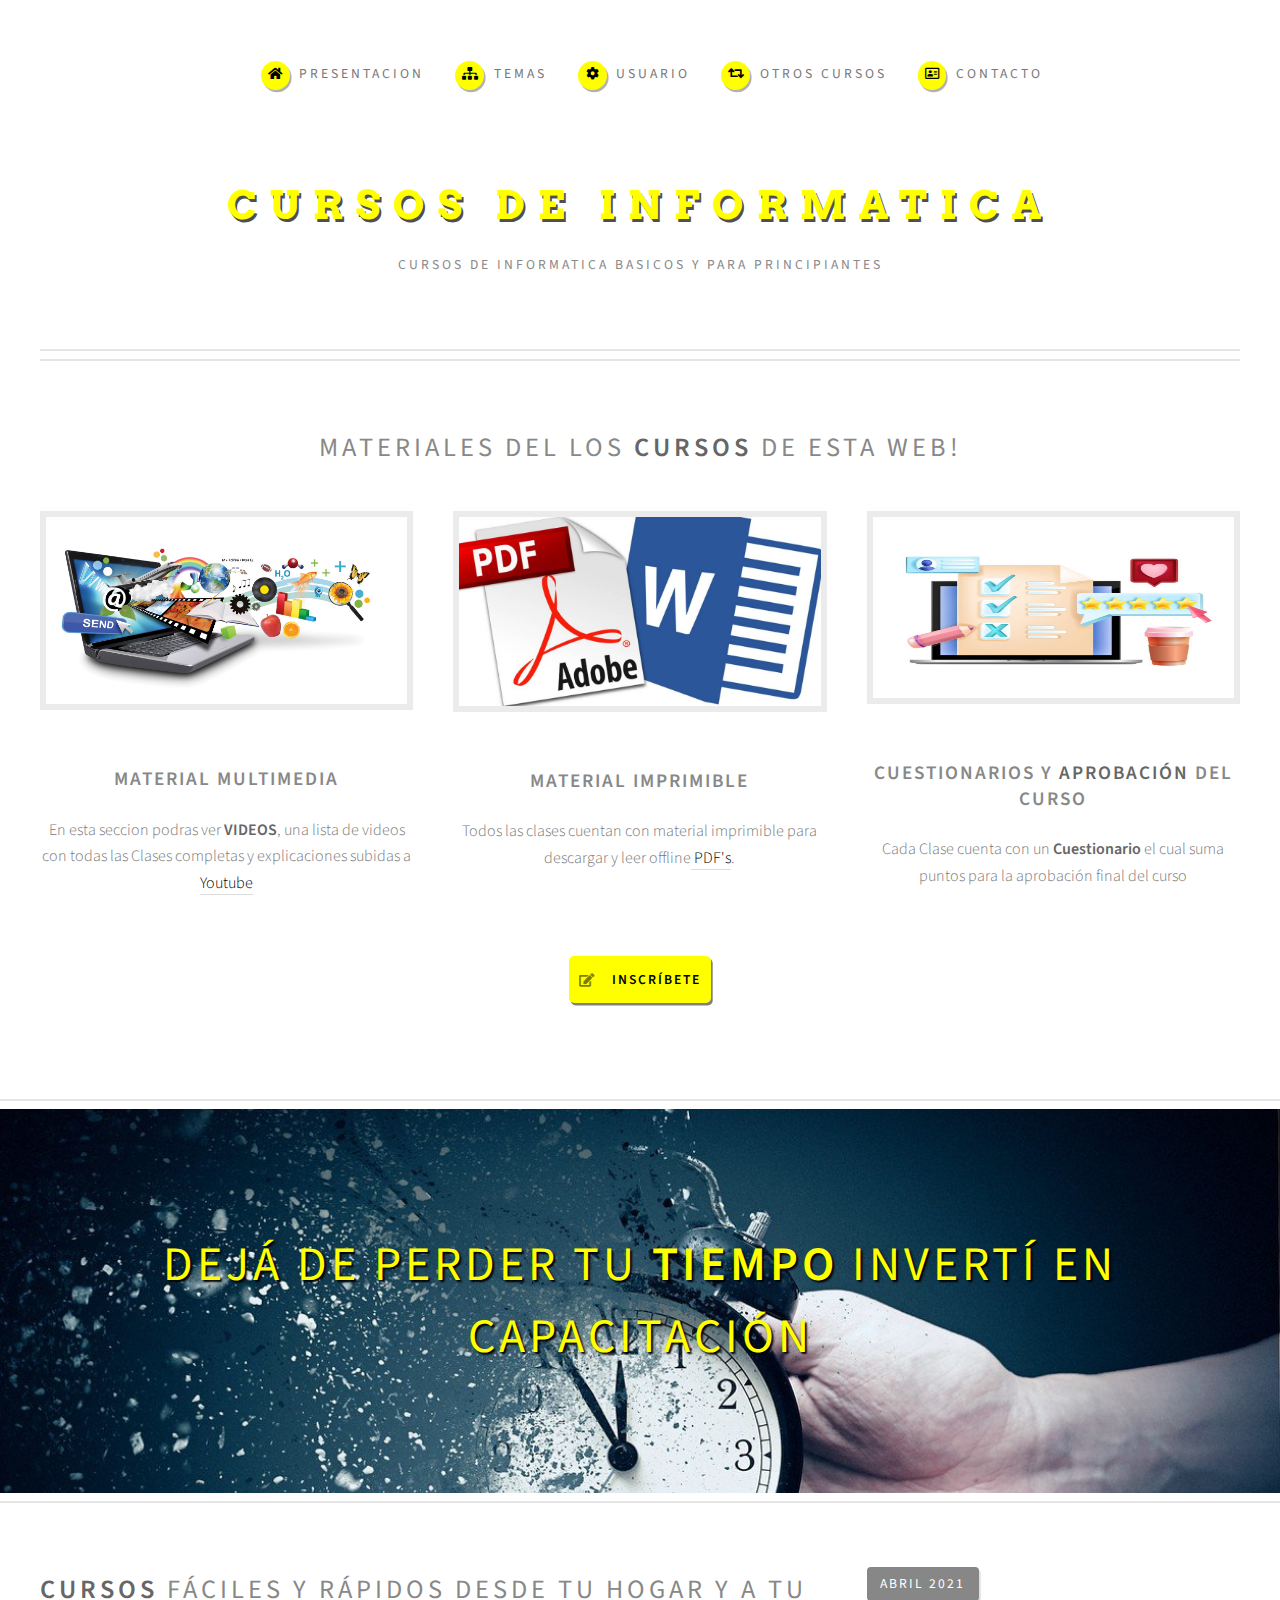
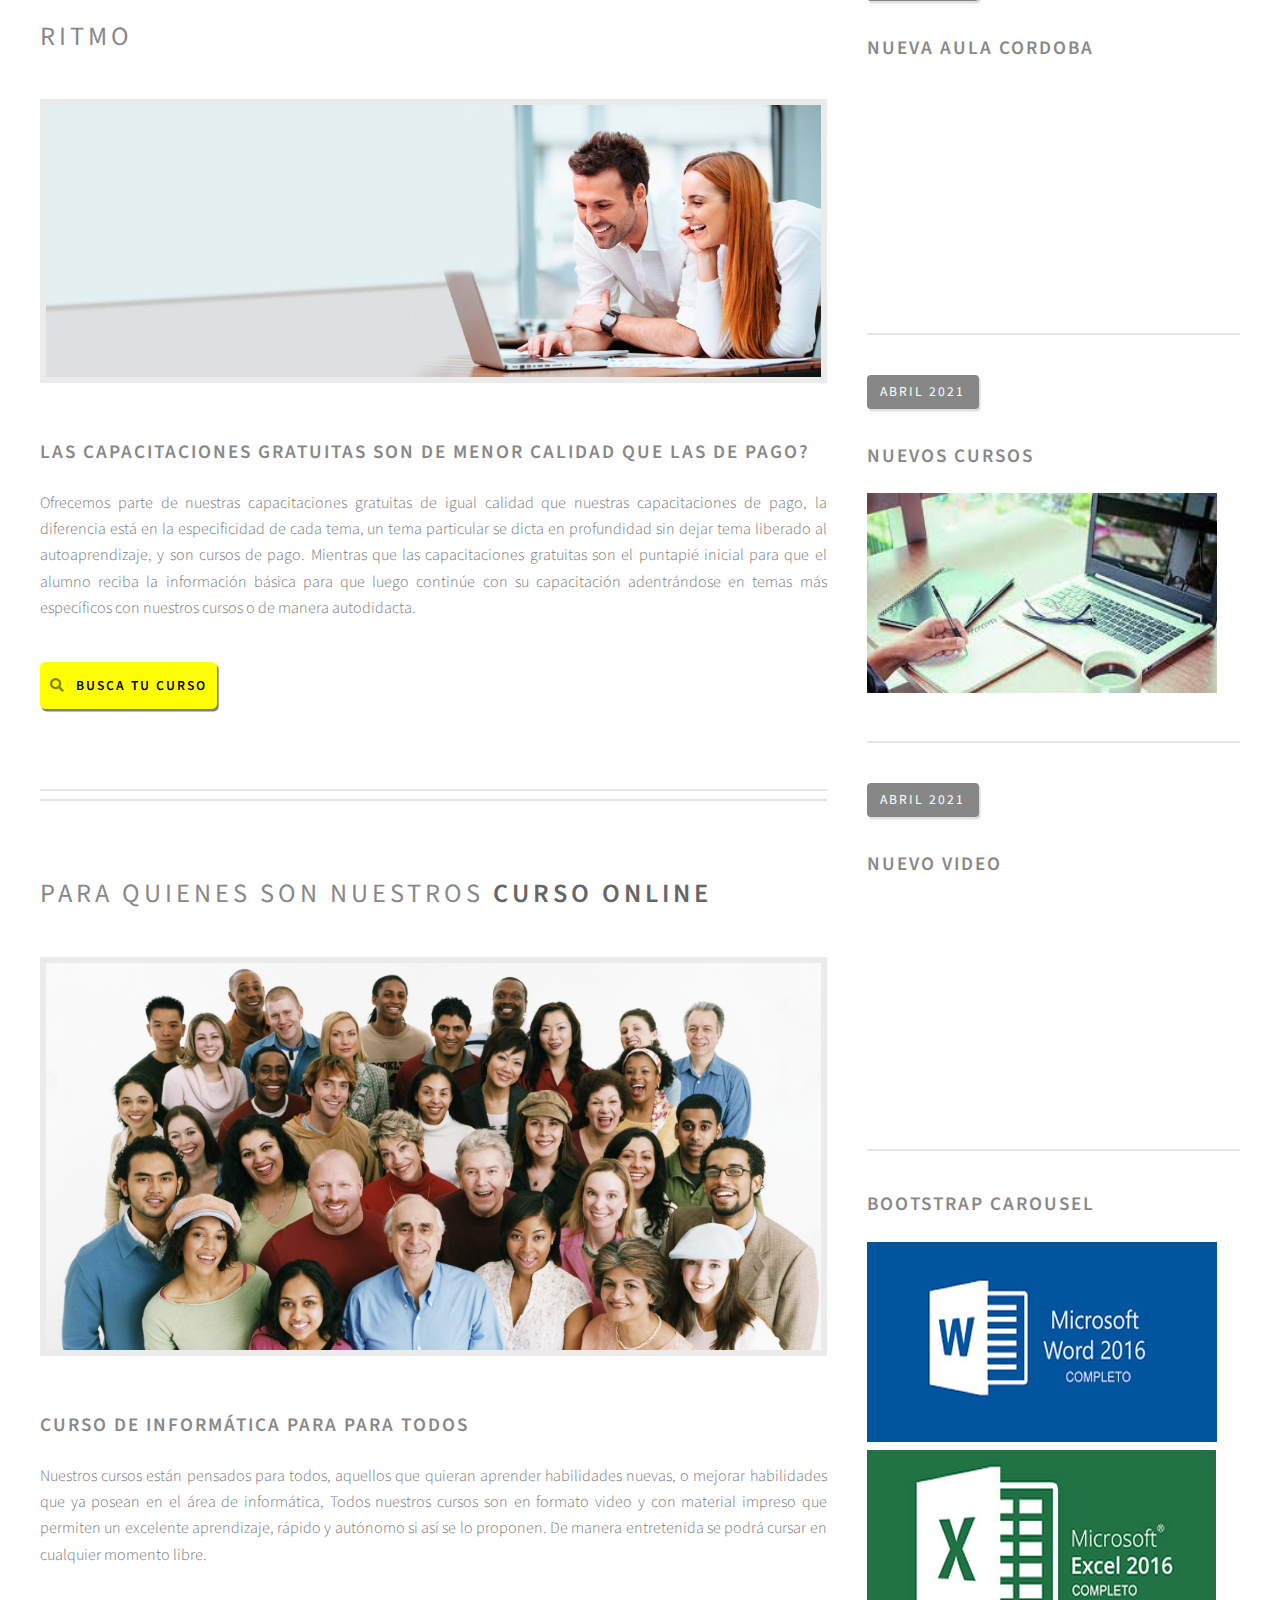
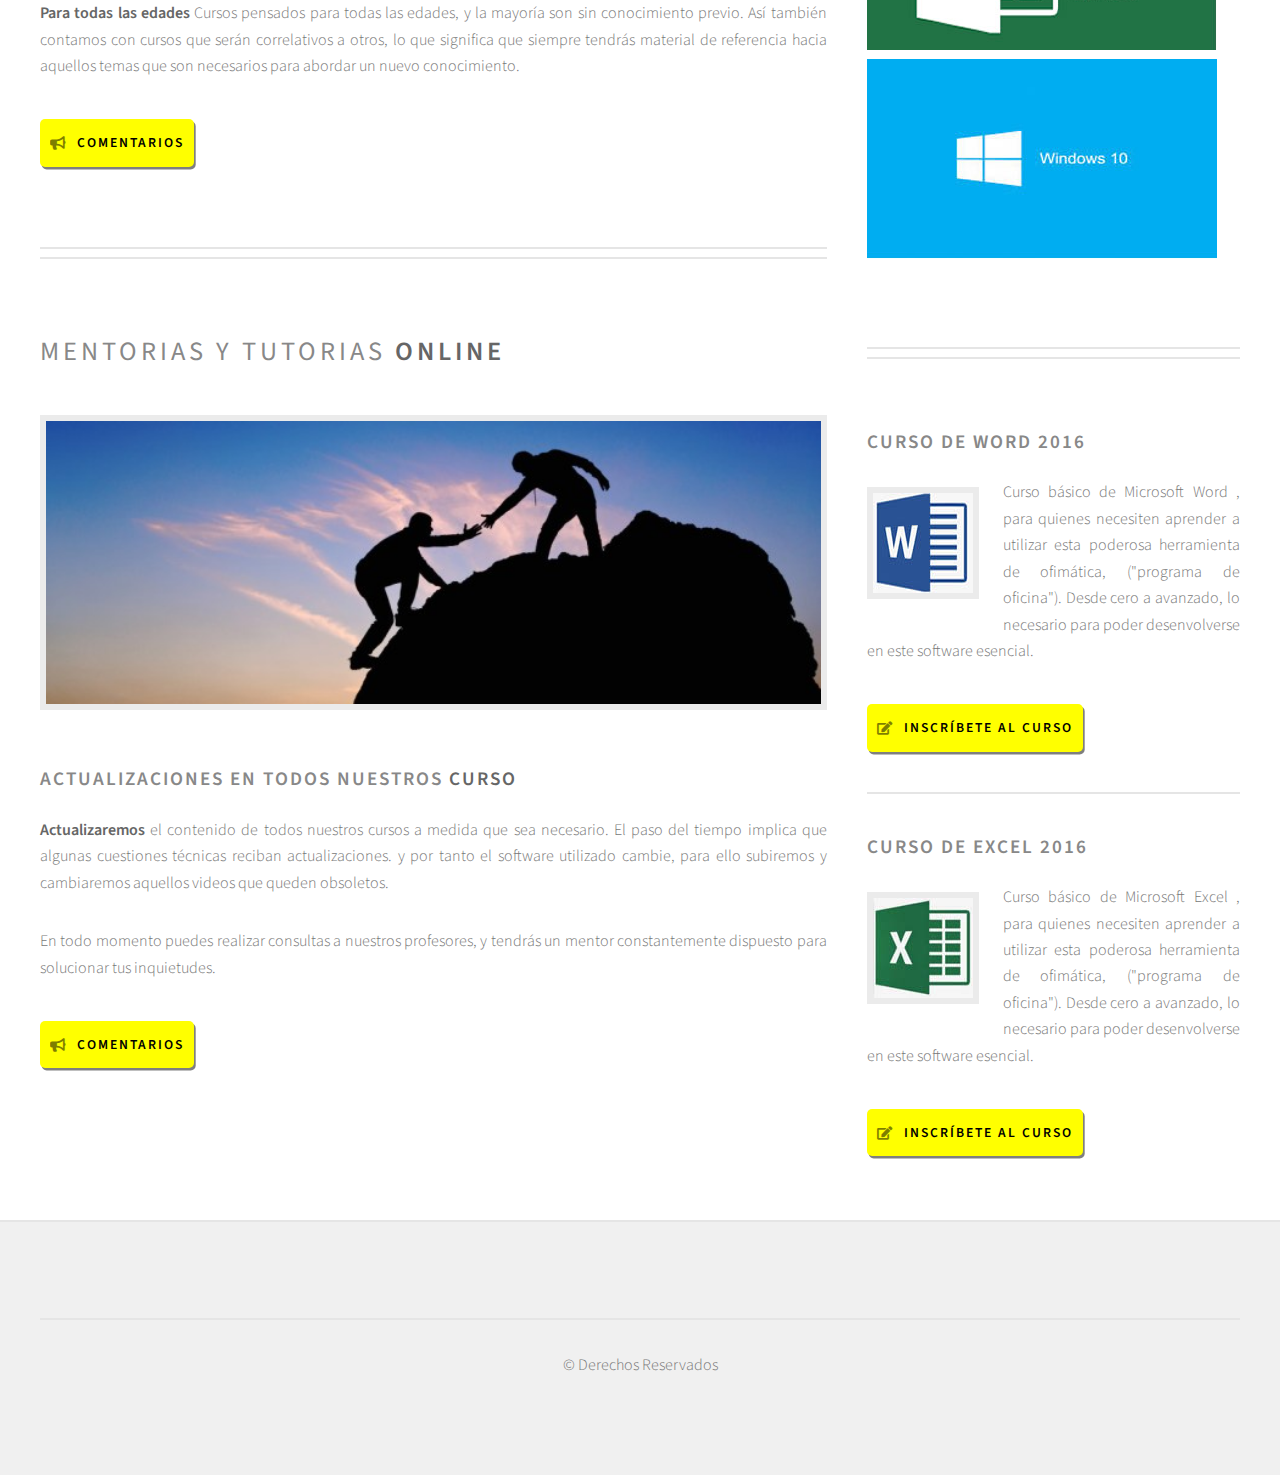
<file: index.html>
<!DOCTYPE HTML>
<html lang="es">

<head>
	<title>Cursos Gratis</title>
	<meta charset="utf-8" />
	<!-- viewport -> parametros de visualizacion,	
				width -> ancho virtual emulado
				initial-scale -> escala inicial
				user-scalable -> si permite zoom del user -->
	<meta name="viewport" content="width=device-width, initial-scale=1, user-scalable=no" />
	<link href="https://cdn.jsdelivr.net/npm/bootstrap@5.0.1/dist/css/bootstrap.min.css" rel="stylesheet"
	integrity="sha384-+0n0xVW2eSR5OomGNYDnhzAbDsOXxcvSN1TPprVMTNDbiYZCxYbOOl7+AMvyTG2x" crossorigin="anonymous">
	<link rel="stylesheet" href="css/main.css" />
	<script src="https://cdn.jsdelivr.net/npm/bootstrap@5.0.1/dist/js/bootstrap.bundle.min.js"
		integrity="sha384-gtEjrD/SeCtmISkJkNUaaKMoLD0//ElJ19smozuHV6z3Iehds+3Ulb9Bn9Plx0x4"
		crossorigin="anonymous"></script>

	<link rel="icon" href="img/favicon.ico">
</head>

<body class="homepage is-preload">
	<div id="page-wrapper">
		<!-- Header Etiqueta semantica-->
		<section id="header">
			<div class="container">
				<!-- titulo -->
				<h1 id="logo"><a href="index.html">Cursos de Informatica</a></h1>
				<p>Cursos de Informatica Basicos y para principiantes</p>
				<!-- Navegacion -->
				<nav id="nav">
					<!-- Utilizando listas desordenadas"<ul>" o (unordered list) -->
					<ul>
						<!-- Utilizando iconos (fontawesome) -->
						<li><a class="icon solid fa-home" href="index.html"><span>Presentacion</span></a></li>
						<li><a href="temas-curso-informatica.html" class="icon solid fa-sitemap"><span>Temas</span></a>
							<!-- Preparado para utilizar javascript -->
							<ul>
								<li><a href="#">Presentacion</a></li>
								<li><a href="#">Dar órdenes a la Compu</a></li>
								<li><a href="#">Escritorio y barra de tareas</a></li>
								<li><a href="#">Manejo de Ventanas</a>
									<ul>
										<li><a href="#">Mover VENTANAS</a></li>
										<li><a href="#">Tamaño de VENTANAS</a></li>
										<li><a href="#">Alternar entre VENTANAS</a></li>
									</ul>
								</li>
								<li><a href="#">Config WINDOWS</a></li>
								<li><a href="#">Archivos y Carpetas</a></li>
								<li><a href="#">Accesos Directos</a></li>
								<li><a href="#">Explorador Archivos</a></li>
								<li><a href="#">Comprimir Archivos</a></li>
								<li><a href="#">Almacenamiento</a></li>
								<li><a href="#">Archivos Carpetas</a></li>
								<li><a href="#">Prog Predeterminados</a></li>
								<li><a href="#">Captura Pantalla</a></li>
							</ul>
						</li>
						<li><a class="icon solid fa-cog" href="usuario.html"><span>Usuario</span></a></li>
						<li><a class="icon solid fa-retweet" href="otrosCursos.html"><span>Otros Cursos</span></a></li>
						<li><a class="icon fa-address-card" href="contacto.html"><span>Contacto</span></a></li>
					</ul>
				</nav>
			</div>
		</section>
		<!-- CONTENIDO -->

		<section id="features">
			<div class="container">
				<header>
					<!-- Utilizando etiqueta <h2> subtitulo y <strong> para NEGRITA -->
					<h2>MATERIALES DEL LOS <strong>CURSOS</strong> DE ESTA WEB!</h2>
				</header>
				<div class="row aln-center">
					<div class="col-4 col-6-medium col-12-small">
						<!-- Seccion 1 -->
						<section>
							<a href="#" class="image featured"><img src="img/multimedia.jpg"
									alt="Material Multimedia" /></a>
							<header>
								<h3>Material Multimedia</h3>
							</header>
							<p>En esta seccion podras ver <strong>VIDEOS</strong>, una lista de videos con todas las
								Clases completas y explicaciones subidas a <a href="#">Youtube</a></p>
						</section>
					</div>
					<div class="col-4 col-6-medium col-12-small">
						<!-- Seccion 2 -->
						<section>
							<a href="#" class="image featured"><img src="img/imprimibles.jpg"
									alt="Material para Imprimir" /></a>
							<header>
								<h3>Material Imprimible</h3>
							</header>
							<p>Todos las clases cuentan con material imprimible para descargar y leer offline<a
									href="#"> PDF's</a>.</p>
						</section>
					</div>
					<div class="col-4 col-6-medium col-12-small">
						<!-- Seccion 3 -->
						<section>
							<a href="#" class="image featured">
								<img width="348" height="181" src="img/cuestionario.jpg"
									alt="Cuestionario evaluacion" />
							</a>
							<header>
								<h3>Cuestionarios y <strong>Aprobación</strong> del curso</h3>
							</header>
							<p>Cada Clase cuenta con un <strong>Cuestionario</strong> el cual suma puntos para la
								aprobación final del curso</p>
						</section>
					</div>
					<div class="col-12">
						<ul class="actions">
							<li>
								<a href="#" class="button icon solid fa-edit">
									INSCRÍBETE
								</a>
							</li>
						</ul>
					</div>
				</div>
			</div>
		</section>
		<!-- Banner -->
		<section id="banner">
			<div class="container">
				<p>Dejá de perder tu <strong>Tiempo</strong><br />
					Invertí en capacitación</p>
			</div>
		</section>
		<section id="main">
			<div class="container">
				<div class="row">
					<div id="content" class="col-8 col-12-medium">
						<!-- Etiquetas semanticas HTML5 - para post, o articulos <article> -->
						<article class="box post">
							<header>
								<h2>
									<strong>Cursos</strong>
									<a href="#">Fáciles y Rápidos<br />
										desde tu hogar y a tu ritmo
									</a>
								</h2>
							</header>
							<a href="#" class="image featured"><img src="img/cursos_online.jpg"
									alt="curso online" /></a>
							<h3>Las capacitaciones gratuitas son de menor calidad que las de pago?</h3>
							<p>
								Ofrecemos parte de nuestras capacitaciones gratuitas de igual calidad que nuestras
								capacitaciones de pago, la diferencia está en la especificidad de cada tema, un tema
								particular se dicta en profundidad sin dejar tema liberado al autoaprendizaje, y son
								cursos de pago.
								Mientras que las capacitaciones gratuitas son el puntapié inicial para que el alumno
								reciba la
								información básica para que luego continúe con su capacitación adentrándose en temas más
								específicos
								con nuestros cursos o de manera autodidacta.
							</p>
							<ul class="actions">
								<li><a href="#" class="button icon solid fa-search">Busca tu CURSO</a></li>
							</ul>
						</article>
						<!-- Etiquetas para post, o articulos -->
						<article class="box post">
							<header>
								<h2>
									<a href="#">Para quienes son nuestros <strong>Curso Online</strong></a>
								</h2>
							</header>
							<a href="#" class="image featured">
								<!-- Utilizando Imagenes con alt para buscadores y cuando no carga la imagen -->
								<img src="img/personas.jpg" alt="cualquier persona puede realizar el curso" />
							</a>
							<h3>Curso de informática para para todos</h3>
							<p>
								Nuestros cursos están pensados para todos, aquellos que quieran aprender habilidades
								nuevas,
								o mejorar habilidades que ya posean en el área de informática,
								Todos nuestros cursos son en formato video y con material impreso que permiten un
								excelente
								aprendizaje, rápido y autónomo si así se lo proponen.
								De manera entretenida se podrá cursar en cualquier momento libre.
							</p>
							<p><strong>Para todas las edades</strong> Cursos pensados para todas las edades, y la
								mayoría son sin conocimiento
								previo. Así también contamos con cursos que serán correlativos a otros, lo que significa
								que
								siempre tendrás material de referencia hacia aquellos temas que son necesarios para
								abordar un
								nuevo conocimiento.
							</p>
							<ul class="actions">
								<li><a href="#" class="button icon solid fa-bullhorn">Comentarios</a></li>
							</ul>
						</article>
						<article class="box post">
							<header>
								<h2>
									<a href="#">Mentorias y Tutorias <strong>Online</strong></a>
								</h2>
							</header>
							<a href="#" class="image featured">
								<!-- Utilizando Imagenes con alt para buscadores y cuando no carga la imagen -->
								<img src="img/mentoria.jpg" alt="cualquier persona puede realizar el curso" />
							</a>
							<h3>Actualizaciones en todos nuestros <strong>Curso</strong></h3>
							<p>
								<strong>Actualizaremos</strong> el contenido de todos nuestros cursos a medida que sea
								necesario.
								El paso del tiempo implica que algunas cuestiones técnicas reciban actualizaciones.
								y por tanto el software utilizado cambie, para ello subiremos y cambiaremos aquellos
								videos que queden obsoletos.
							</p>
							<p>
								En todo momento puedes realizar consultas a nuestros profesores, y tendrás un mentor
								constantemente dispuesto para solucionar tus inquietudes.
							</p>
							<ul class="actions">
								<li><a href="#" class="button icon solid fa-bullhorn">Comentarios</a></li>
							</ul>
						</article>
					</div>
					<!-- Sidebar -->
					<div id="sidebar" class="col-4 col-12-medium">
						<!-- seccion con "unorderer list" -->
						<section>
							<ul class="divided">
								<li>
									<!-- post lateral estilos css en box excerpt -->
									<article class="box excerpt">
										<header>
											<span class="date">Abril 2021</span>
											<h3><a href="#">Nueva aula Cordoba</a></h3>
										</header>
										<!-- Utilizando iFrames de google map's -->
										<iframe
											src="https://www.google.com/maps/embed?pb=!1m10!1m8!1m3!1d54476.24396832127!2d-64.1886986!3d-31.4205933!3m2!1i1024!2i768!4f13.1!5e0!3m2!1ses-419!2sar!4v1619218526958!5m2!1ses-419!2sar"
											width="350" height="200" style="border:0;" allowfullscreen=""
											loading="lazy"></iframe>
									</article>
								</li>
								<li>
									<!-- post lateral estilos css en box excerpt -->
									<article class="box excerpt">
										<header>
											<span class="date">Abril 2021</span>
											<h3><a href="#">Nuevos Cursos</a></h3>
										</header>
										<!-- Utilizando Imagenes con alt para buscadores y cuando no carga la imagen -->
										<img width="350" height="200" src="img/cursos_informatica.jpg"
											alt="curso de informatica">
									</article>
								</li>
								<li>
									<!-- post lateral estilos css en box excerpt -->
									<article class="box excerpt">
										<header>
											<span class="date">Abril 2021</span>
											<h3><a href="#">Nuevo Video</a></h3>
										</header>
										<!-- Utilizando iFrames de youtube -->
										<iframe width="350" height="200" src="https://www.youtube.com/embed/1smE7CYUqUo"
											title="YouTube video player" frameborder="0"
											allow="accelerometer; autoplay; clipboard-write; encrypted-media; gyroscope; picture-in-picture"
											allowfullscreen></iframe>
									</article>
								</li>
								<!-- Bootstrap Carousel - simple  -->
								<li>
									<article>
										<header>
											<h3><a href="#">BOOTSTRAP CAROUSEL</a></h3>
										</header>
										<div class="carousel slide" data-bs-ride="carousel">
											<div class="carousel-inner">
												<div class="carousel-item active">
													<img src="img/Boostrap/word.jpg" alt="...">
												</div>
												<div class="carousel-item">
													<img src="img/Boostrap/excel.jpg" alt="...">
												</div>
												<div class="carousel-item">
													<img src="img//Boostrap/windows.jpg" alt="...">
												</div>
											</div>

										</div>
									</article>
								</li>
							</ul>
						</section>
						<!-- Seccion de otros cursos -->
						<section>
							<ul class="divided">
								<li>
									<!-- estilos en css box highlight -->
									<article class="box highlight">
										<header>
											<h3><a href="#">Curso de WORD 2016</a></h3>
										</header>
										<a href="#" class="image left"><img src="img/cursos/word.jpg"
												alt="curso de Word" /></a>
										<p>
											Curso básico de Microsoft Word , para quienes necesiten aprender a utilizar
											esta poderosa herramienta de ofimática, ("programa de oficina").
											Desde cero a avanzado, lo necesario para poder desenvolverse en este
											software
											esencial.
										</p>
										<ul class="actions">
											<li>
												<a href="#" class="button icon solid fa-edit">Inscríbete al CURSO</a>
											</li>
										</ul>
									</article>
								</li>
								<li>
									<!-- estilos en css box highlight -->
									<article class="box highlight">
										<header>
											<h3>
												<a href="#">Curso de EXCEL 2016</a>
											</h3>
										</header>
										<a href="#" class="image left">
											<img src="img/cursos/excel.jpg" alt="Curso de Excel" />
										</a>
										<p>
											Curso básico de Microsoft Excel , para quienes necesiten aprender a utilizar
											esta poderosa herramienta de ofimática, ("programa de oficina").
											Desde cero a avanzado, lo necesario para poder desenvolverse en este
											software
											esencial.
										</p>
										<ul class="actions">
											<li>
												<a href="#" class="button icon solid fa-edit">Inscríbete al CURSO</a>
											</li>
										</ul>
									</article>
								</li>
							</ul>
						</section>
					</div>
				</div>
			</div>
		</section>
		<!-- Footer -->
		<section id="footer">
			<div id="copyright" class="container">
				<ul class="links">
					<li>&copy; Derechos Reservados</li>
				</ul>
			</div>
		</section>
		<!-- Fin del Footer -->
	</div>

	<!-- Scripts -->
	<script src="js/jquery.min.js"></script>
	<script src="js/jquery.dropotron.min.js"></script>
	<script src="js/browser.min.js"></script>
	<script src="js/breakpoints.min.js"></script>
	<script src="js/util.js"></script>
	<script src="js/main.js"></script>
</body>

</html>
</file>
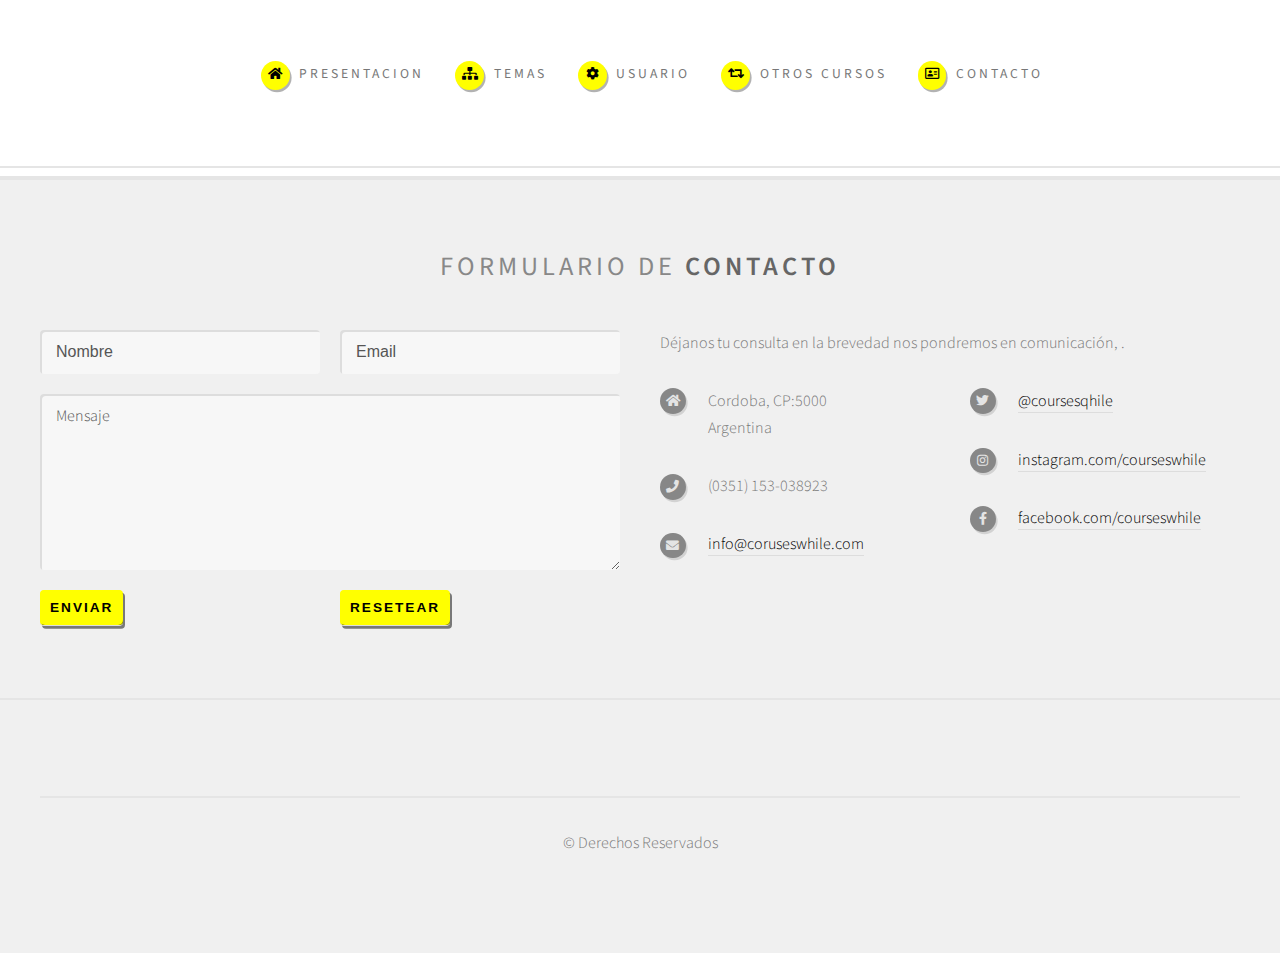
<file: contacto.html>
<!DOCTYPE HTML>
<html lang="es">

<head>
    <title>Contacto</title>
    <meta charset="utf-8" />
    <meta name="viewport" content="width=device-width, initial-scale=1, user-scalable=no" />
    <link rel="stylesheet" href="css/main.css" />
    <link rel="stylesheet" href="css/css_animacion.css" />
</head>

<body class="homepage is-preload">
    <div id="page-wrapper">
        <!-- Header -->
        <section id="header">
            <div class="container_contacto">
                <!-- Navegacion -->
                <nav id="nav">
                    <!-- Utilizando listas desordenadas"<ul>" o (unordered list) -->
                    <ul>
                        <!-- Utilizando iconos (fontawesome) -->
                        <li><a class="icon solid fa-home" href="index.html"><span>Presentacion</span></a></li>
                        <li><a href="temas-curso-informatica.html" class="icon solid fa-sitemap"><span>Temas</span></a>
                            <!-- Preparado para utilizar javascript -->
                            <ul>
                                <li><a href="#">Presentacion</a></li>
                                <li><a href="#">Dar órdenes a la Compu</a></li>
                                <li><a href="#">Escritorio y barra de tareas</a></li>
                                <li><a href="#">Manejo de Ventanas</a>
                                    <ul>
                                        <li><a href="#">Mover VENTANAS</a></li>
                                        <li><a href="#">Tamaño de VENTANAS</a></li>
                                        <li><a href="#">Alternar entre VENTANAS</a></li>
                                    </ul>
                                </li>
                                <li><a href="#">Config WINDOWS</a></li>
                                <li><a href="#">Archivos y Carpetas</a></li>
                                <li><a href="#">Accesos Directos</a></li>
                                <li><a href="#">Explorador Archivos</a></li>
                                <li><a href="#">Comprimir Archivos</a></li>
                                <li><a href="#">Almacenamiento</a></li>
                                <li><a href="#">Archivos Carpetas</a></li>
                                <li><a href="#">Prog Predeterminados</a></li>
                                <li><a href="#">Captura Pantalla</a></li>
                            </ul>
                        </li>
                        <li><a class="icon solid fa-cog" href="usuario.html"><span>Usuario</span></a></li>
                        <li><a class="icon solid fa-retweet" href="otrosCursos.html"><span>Otros Cursos</span></a></li>
                        <li><a class="icon fa-address-card" href="contacto.html"><span>Contacto</span></a></li>
                    </ul>
                </nav>
            </div>
        </section>
        <section id="footer">
            <div class="container">
                <header>
                    <h2>Formulario de <strong>Contacto</strong></h2>
                </header>
                <div class="row">
                    <div class="col-6 col-12-medium">
                        <section>
                            <!-- Utilizando Formularios web -->
                            <form method="post" action="#">
                                <div class="row gtr-50">
                                    <div class="col-6 col-12-small">
                                        <input name="nombre" placeholder="Nombre" type="text" />
                                    </div>
                                    <div class="col-6 col-12-small">
                                        <input name="email" placeholder="Email" type="text" />
                                    </div>
                                    <div class="col-12">
                                        <textarea name="Mensaje" placeholder="Mensaje"></textarea>
                                    </div>
                                    <div class="animacion col-6">
                                        <a href="#">
                                            <span></span>
                                            <span></span>
                                            <span></span>
                                            <span></span>
                                            <input type="submit" value="Enviar">
                                        </a>
                                    </div>
                                    <div class="animacion col-6">
                                        <a href="#">
                                            <span></span>
                                            <span></span>
                                            <span></span>
                                            <span></span>
                                            <input type="reset" value="Resetear">
                                        </a>
                                    </div>
                                </div>
                            </form>
                        </section>
                    </div>
                    <div class="col-6 col-12-medium">
                        <section>
                            <p>Déjanos tu consulta en la brevedad nos pondremos en comunicación, .</p>
                            <div class="row">
                                <div class="col-6 col-12-small">
                                    <ul class="icons">
                                        <li class="icon solid fa-home">
                                            Cordoba, CP:5000<br />
                                            Argentina
                                        </li>
                                        <li class="icon solid fa-phone">
                                            (0351) 153-038923
                                        </li>
                                        <li class="icon solid fa-envelope">
                                            <a href="#">info@coruseswhile.com</a>
                                        </li>
                                    </ul>
                                </div>
                                <div class="col-6 col-12-small">
                                    <ul class="icons">
                                        <li class="icon brands fa-twitter">
                                            <a href="#">@coursesqhile</a>
                                        </li>
                                        <li class="icon brands fa-instagram">
                                            <a href="#">instagram.com/courseswhile</a>
                                        </li>
                                        <li class="icon brands fa-facebook-f">
                                            <a href="#">facebook.com/courseswhile</a>
                                        </li>
                                    </ul>
                                </div>
                            </div>
                        </section>
                    </div>
                </div>
            </div>
        </section>
        <!-- Footer -->
        <section id="footer">
            <div id="copyright" class="container">
                <ul class="links">
                    <li>&copy; Derechos Reservados</li>
                </ul>
            </div>
        </section>
        <!-- Fin del Footer -->
    </div>
    <!-- Scripts -->
    <script src="js/jquery.min.js"></script>
    <script src="js/jquery.dropotron.min.js"></script>
    <script src="js/browser.min.js"></script>
    <script src="js/breakpoints.min.js"></script>
    <script src="js/util.js"></script>
    <script src="js/main.js"></script>
</body>

</html>
</file>
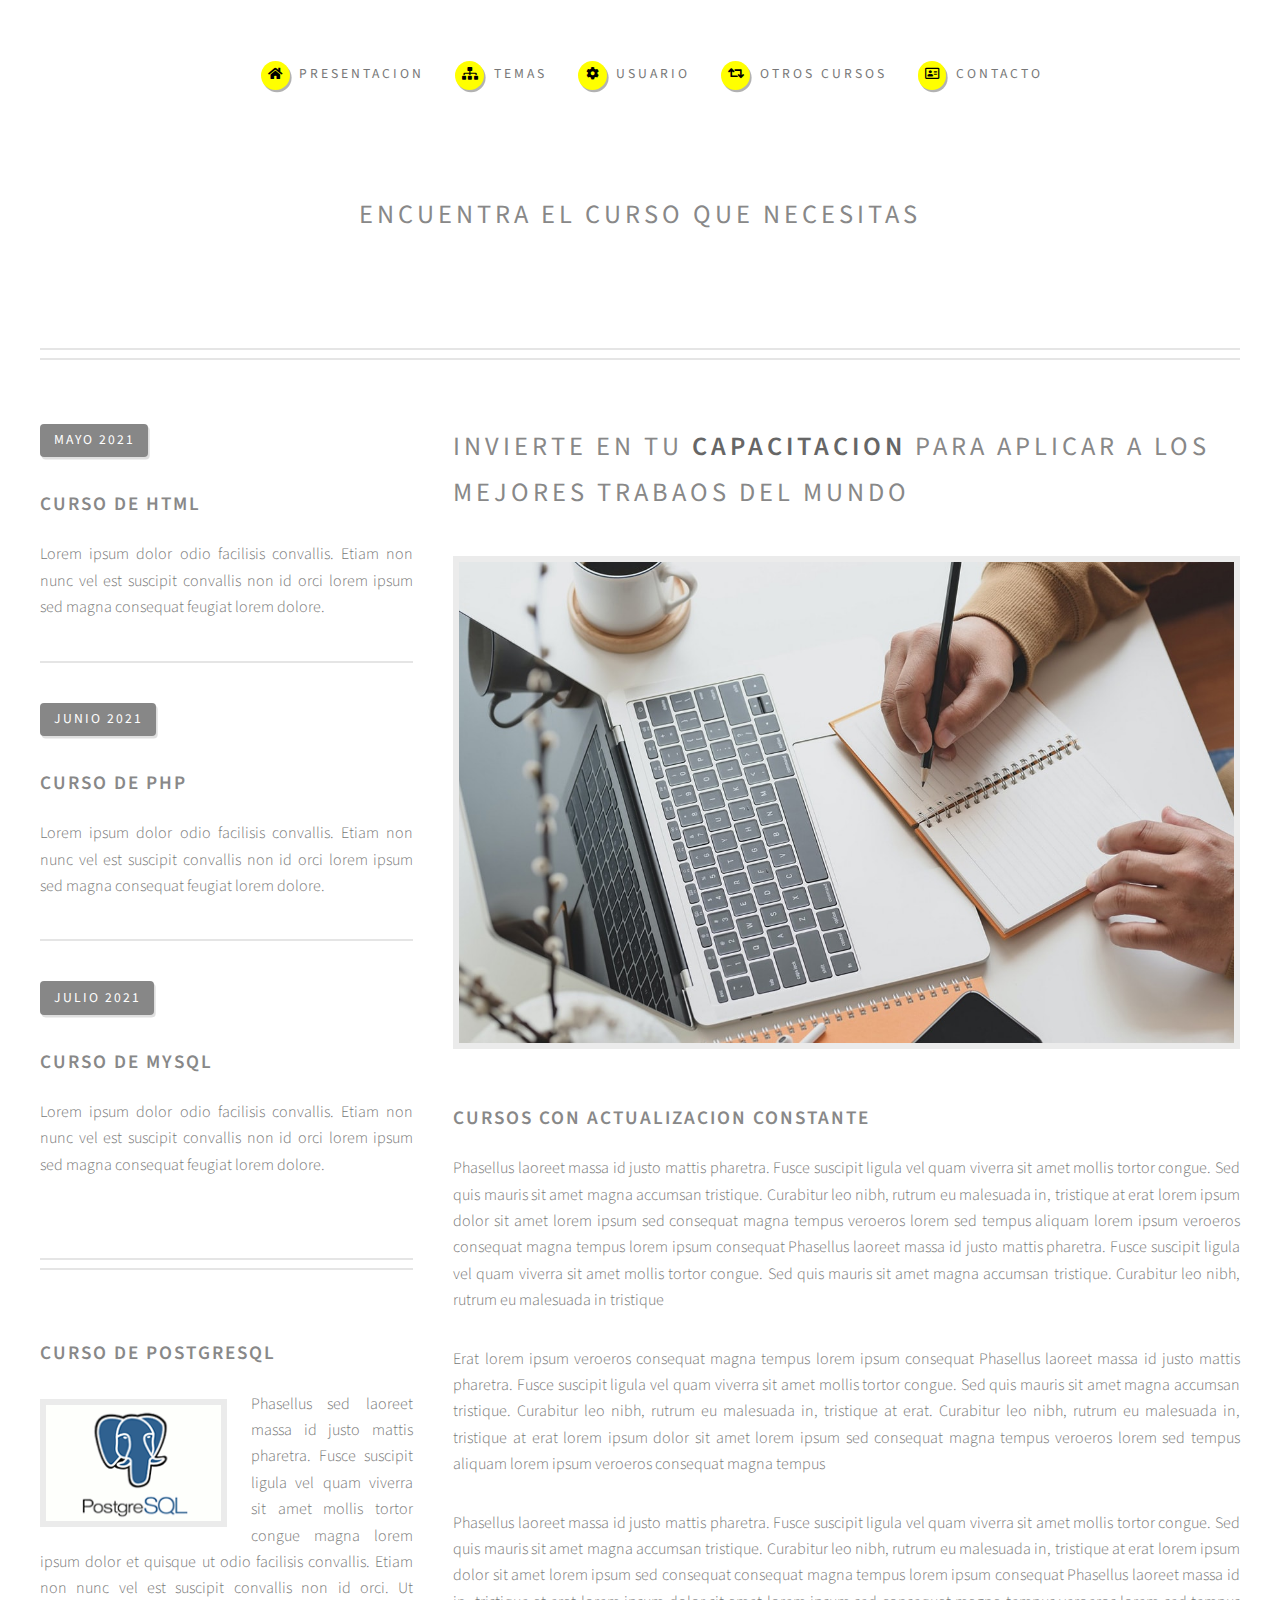
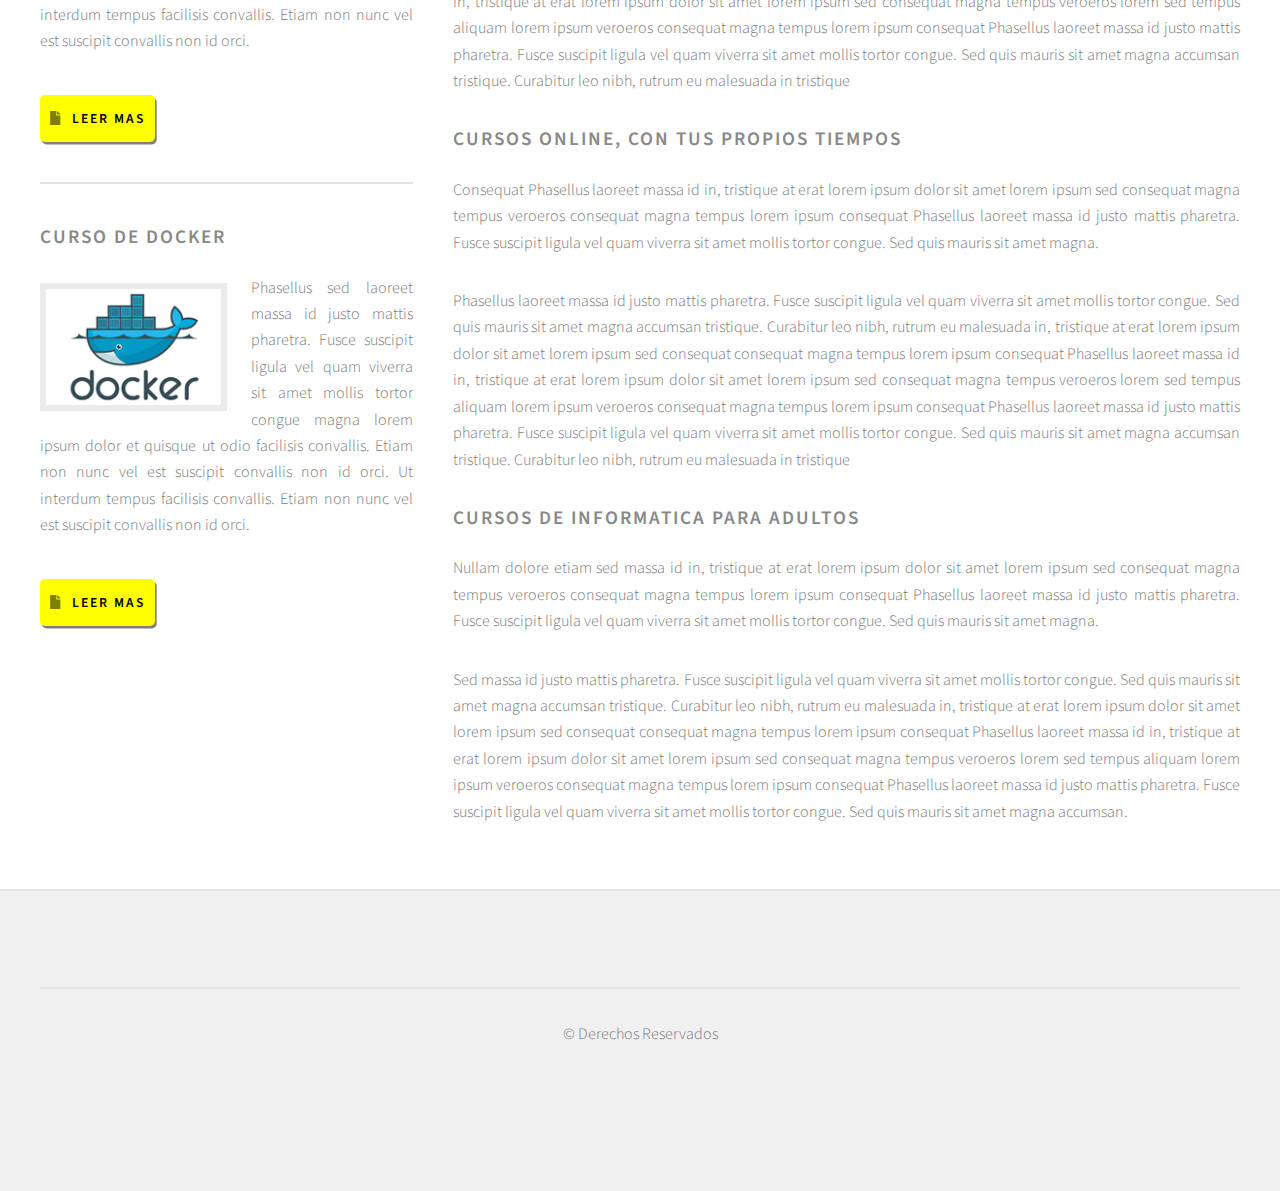
<file: otrosCursos.html>
<!DOCTYPE HTML>
<html lang="es">

<head>
    <title>Cursos Gratis</title>
    <meta charset="utf-8" />
    <!-- viewport -> parametros de visualizacion,	
				width -> ancho virtual emulado
				initial-scale -> escala inicial
				user-scalable -> si permite zoom del user -->
    <meta name="viewport" content="width=device-width, initial-scale=1, user-scalable=no" />
    <link rel="stylesheet" href="css/main.css" />
    <link rel="icon" href="img/favicon.ico">
</head>

<body class="homepage is-preload">
    <div id="page-wrapper">
        <section id="header">
            <div class="container">
                <!-- titulo -->
                <h2>Encuentra el Curso que necesitas</h2>
                <!-- Navegacion -->
                <nav id="nav">
                    <!-- Utilizando listas desordenadas"<ul>" o (unordered list) -->
                    <ul>
                        <!-- Utilizando iconos (fontawesome) -->
                        <li><a class="icon solid fa-home" href="index.html"><span>Presentacion</span></a></li>
                        <li><a href="temas-curso-informatica.html" class="icon solid fa-sitemap"><span>Temas</span></a>
                            <!-- Preparado para utilizar javascript -->
                            <ul>
                                <li><a href="#">Presentacion</a></li>
                                <li><a href="#">Dar órdenes a la Compu</a></li>
                                <li><a href="#">Escritorio y barra de tareas</a></li>
                                <li><a href="#">Manejo de Ventanas</a>
                                    <ul>
                                        <li><a href="#">Mover VENTANAS</a></li>
                                        <li><a href="#">Tamaño de VENTANAS</a></li>
                                        <li><a href="#">Alternar entre VENTANAS</a></li>
                                    </ul>
                                </li>
                                <li><a href="#">Config WINDOWS</a></li>
                                <li><a href="#">Archivos y Carpetas</a></li>
                                <li><a href="#">Accesos Directos</a></li>
                                <li><a href="#">Explorador Archivos</a></li>
                                <li><a href="#">Comprimir Archivos</a></li>
                                <li><a href="#">Almacenamiento</a></li>
                                <li><a href="#">Archivos Carpetas</a></li>
                                <li><a href="#">Prog Predeterminados</a></li>
                                <li><a href="#">Captura Pantalla</a></li>
                            </ul>
                        </li>
                        <li><a class="icon solid fa-cog" href="usuario.html"><span>Usuario</span></a></li>
                        <li><a class="icon solid fa-retweet" href="otrosCursos.html"><span>Otros Cursos</span></a></li>
                        <li><a class="icon fa-address-card" href="contacto.html"><span>Contacto</span></a></li>
                    </ul>
                </nav>
            </div>
        </section>
        <!-- CONTENIDO -->
        <section id="main">
            <div class="container">
                <div class="row">

                    <!-- Sidebar -->
                    <div id="sidebar" class="col-4 col-12-medium">

                        <!-- Excerpts -->
                        <section>
                            <ul class="divided">
                                <li>

                                    <!-- Excerpt -->
                                    <article class="box excerpt">
                                        <header>
                                            <span class="date">MAYO 2021</span>
                                            <h3><a href="#">Curso de HTML</a></h3>
                                        </header>
                                        <p>Lorem ipsum dolor odio facilisis convallis. Etiam non nunc vel est
                                            suscipit convallis non id orci lorem ipsum sed magna consequat feugiat lorem
                                            dolore.</p>
                                    </article>

                                </li>
                                <li>

                                    <!-- Excerpt -->
                                    <article class="box excerpt">
                                        <header>
                                            <span class="date">JUNIO 2021</span>
                                            <h3><a href="#">Curso de PHP</a></h3>
                                        </header>
                                        <p>Lorem ipsum dolor odio facilisis convallis. Etiam non nunc vel est
                                            suscipit convallis non id orci lorem ipsum sed magna consequat feugiat lorem
                                            dolore.</p>
                                    </article>

                                </li>
                                <li>

                                    <!-- Excerpt -->
                                    <article class="box excerpt">
                                        <header>
                                            <span class="date">JULIO 2021</span>
                                            <h3><a href="#">Curso de MySQL</a></h3>
                                        </header>
                                        <p>Lorem ipsum dolor odio facilisis convallis. Etiam non nunc vel est
                                            suscipit convallis non id orci lorem ipsum sed magna consequat feugiat lorem
                                            dolore.</p>
                                    </article>

                                </li>
                            </ul>
                        </section>

                        <!-- Highlights -->
                        <section>
                            <ul class="divided">
                                <li>
                                    <!-- Highlight -->
                                    <article class="box highlight">
                                        <header>
                                            <h3><a href="#">Curso de postgresql</a></h3>
                                        </header>
                                        <a href="#" class="image left"><img src="img/cursos/postgreSQL.png" alt="" /></a>
                                        <p>Phasellus sed laoreet massa id justo mattis pharetra. Fusce suscipit ligula
                                            vel quam
                                            viverra sit amet mollis tortor congue magna lorem ipsum dolor et quisque ut
                                            odio facilisis
                                            convallis. Etiam non nunc vel est suscipit convallis non id orci. Ut
                                            interdum tempus
                                            facilisis convallis. Etiam non nunc vel est suscipit convallis non id orci.
                                        </p>
                                        <ul class="actions">
                                            <li><a href="#" class="button icon solid fa-file">Leer Mas</a></li>
                                        </ul>
                                    </article>

                                </li>
                                <li>

                                    <!-- Highlight -->
                                    <article class="box highlight">
                                        <header>
                                            <h3><a href="#">Curso de Docker</a></h3>
                                        </header>
                                        <a href="#" class="image left"><img src="img/cursos/docker.png" alt="" /></a>
                                        <p>Phasellus sed laoreet massa id justo mattis pharetra. Fusce suscipit ligula
                                            vel quam
                                            viverra sit amet mollis tortor congue magna lorem ipsum dolor et quisque ut
                                            odio facilisis
                                            convallis. Etiam non nunc vel est suscipit convallis non id orci. Ut
                                            interdum tempus
                                            facilisis convallis. Etiam non nunc vel est suscipit convallis non id orci.
                                        </p>
                                        <ul class="actions">
                                            <li><a href="#" class="button icon solid fa-file">Leer Mas</a></li>
                                        </ul>
                                    </article>

                                </li>
                            </ul>
                        </section>

                    </div>

                    <!-- Content -->
                    <div id="content" class="col-8 col-12-medium imp-medium">

                        <!-- Post -->
                        <article class="box post">
                            <header>
                                <h2>Invierte en tu <strong>Capacitacion</strong> para aplicar <br />
                                    a los mejores trabaos del mundo</h2>
                            </header>
                            <span class="image featured"><img src="img/capacitacion.jpg" alt="" /></span>
                            <h3>Cursos con actualizacion constante</h3>
                            <p>Phasellus laoreet massa id justo mattis pharetra. Fusce suscipit
                                ligula vel quam viverra sit amet mollis tortor congue. Sed quis mauris
                                sit amet magna accumsan tristique. Curabitur leo nibh, rutrum eu malesuada
                                in, tristique at erat lorem ipsum dolor sit amet lorem ipsum sed consequat
                                magna tempus veroeros lorem sed tempus aliquam lorem ipsum veroeros
                                consequat magna tempus lorem ipsum consequat Phasellus laoreet massa id
                                justo mattis pharetra. Fusce suscipit ligula vel quam viverra sit amet
                                mollis tortor congue. Sed quis mauris sit amet magna accumsan tristique.
                                Curabitur leo nibh, rutrum eu malesuada in tristique</p>
                            <p>Erat lorem ipsum veroeros consequat magna tempus lorem ipsum consequat
                                Phasellus laoreet massa id justo mattis pharetra. Fusce suscipit ligula
                                vel quam viverra sit amet mollis tortor congue. Sed quis mauris sit amet
                                magna accumsan tristique. Curabitur leo nibh, rutrum eu malesuada in,
                                tristique at erat. Curabitur leo nibh, rutrum eu malesuada in, tristique
                                at erat lorem ipsum dolor sit amet lorem ipsum sed consequat magna
                                tempus veroeros lorem sed tempus aliquam lorem ipsum veroeros consequat
                                magna tempus</p>
                            <p>Phasellus laoreet massa id justo mattis pharetra. Fusce suscipit
                                ligula vel quam viverra sit amet mollis tortor congue. Sed quis mauris
                                sit amet magna accumsan tristique. Curabitur leo nibh, rutrum eu malesuada
                                in, tristique at erat lorem ipsum dolor sit amet lorem ipsum sed consequat
                                consequat magna tempus lorem ipsum consequat Phasellus laoreet massa id
                                in, tristique at erat lorem ipsum dolor sit amet lorem ipsum sed consequat
                                magna tempus veroeros lorem sed tempus aliquam lorem ipsum veroeros
                                consequat magna tempus lorem ipsum consequat Phasellus laoreet massa id
                                justo mattis pharetra. Fusce suscipit ligula vel quam viverra sit amet
                                mollis tortor congue. Sed quis mauris sit amet magna accumsan tristique.
                                Curabitur leo nibh, rutrum eu malesuada in tristique</p>
                            <h3>Cursos OnLine, Con tus propios TIEMPOS</h3>
                            <p>Consequat Phasellus laoreet massa id in, tristique at erat lorem
                                ipsum dolor sit amet lorem ipsum sed consequat magna tempus veroeros
                                consequat magna tempus lorem ipsum consequat Phasellus laoreet massa id
                                justo mattis pharetra. Fusce suscipit ligula vel quam viverra sit amet
                                mollis tortor congue. Sed quis mauris sit amet magna.</p>
                            <p>Phasellus laoreet massa id justo mattis pharetra. Fusce suscipit
                                ligula vel quam viverra sit amet mollis tortor congue. Sed quis mauris
                                sit amet magna accumsan tristique. Curabitur leo nibh, rutrum eu malesuada
                                in, tristique at erat lorem ipsum dolor sit amet lorem ipsum sed consequat
                                consequat magna tempus lorem ipsum consequat Phasellus laoreet massa id
                                in, tristique at erat lorem ipsum dolor sit amet lorem ipsum sed consequat
                                magna tempus veroeros lorem sed tempus aliquam lorem ipsum veroeros
                                consequat magna tempus lorem ipsum consequat Phasellus laoreet massa id
                                justo mattis pharetra. Fusce suscipit ligula vel quam viverra sit amet
                                mollis tortor congue. Sed quis mauris sit amet magna accumsan tristique.
                                Curabitur leo nibh, rutrum eu malesuada in tristique</p>
                            <h3>Cursos de informatica para adultos</h3>
                            <p>Nullam dolore etiam sed massa id in, tristique at erat lorem
                                ipsum dolor sit amet lorem ipsum sed consequat magna tempus veroeros
                                consequat magna tempus lorem ipsum consequat Phasellus laoreet massa id
                                justo mattis pharetra. Fusce suscipit ligula vel quam viverra sit amet
                                mollis tortor congue. Sed quis mauris sit amet magna.</p>
                            <p>Sed massa id justo mattis pharetra. Fusce suscipit
                                ligula vel quam viverra sit amet mollis tortor congue. Sed quis mauris
                                sit amet magna accumsan tristique. Curabitur leo nibh, rutrum eu malesuada
                                in, tristique at erat lorem ipsum dolor sit amet lorem ipsum sed consequat
                                consequat magna tempus lorem ipsum consequat Phasellus laoreet massa id
                                in, tristique at erat lorem ipsum dolor sit amet lorem ipsum sed consequat
                                magna tempus veroeros lorem sed tempus aliquam lorem ipsum veroeros
                                consequat magna tempus lorem ipsum consequat Phasellus laoreet massa id
                                justo mattis pharetra. Fusce suscipit ligula vel quam viverra sit amet
                                mollis tortor congue. Sed quis mauris sit amet magna accumsan.</p>
                        </article>

                    </div>

                </div>
            </div>
        </section>
    </div>
    <!-- Footer -->
    <section id="footer">
        <div id="copyright" class="container">
            <ul class="links">
                <li>&copy; Derechos Reservados</li>
            </ul>
        </div>
    </section>
    <!-- Fin del Footer -->
    </div>

    <!-- Scripts -->
    <script src="js/jquery.min.js"></script>
    <script src="js/jquery.dropotron.min.js"></script>
    <script src="js/browser.min.js"></script>
    <script src="js/breakpoints.min.js"></script>
    <script src="js/util.js"></script>
    <script src="js/main.js"></script>
</body>

</html>
</file>
<file: css/css_animacion.css>
.animacion a {
    position: relative;
    display: inline-block;
    /* padding: 10px 10px; */
    color: #000000;
    background-color: yellow;
    overflow: hidden;
    transition: .5s;
    letter-spacing: 4px;
    border-radius: 4px;
    box-shadow: 0.125em 0.175em 0 0 rgb(0 0 0 / 50%);
    font-weight: 600
  }
  
  .animacion a:hover {
    background: #050505;
    color: #fff;
  }
  
  .animacion a span {
    position: absolute;
    display: block;
  }
  
  .animacion a span:nth-child(1) {
    top: 0;
    left: -100%;
    width: 100%;
    height: 2px;
    background: linear-gradient(90deg, transparent, #000000);
    animation: btn-anim1 1s linear infinite;
  }
  
  @keyframes btn-anim1 {
    0% {
      left: -100%;
    }
    50%,100% {
      left: 100%;
    }
  }
  
  .animacion a span:nth-child(2) {
    top: -100%;
    right: 0;
    width: 2px;
    height: 100%;
    background: linear-gradient(180deg, transparent, #000000);
    animation: btn-anim2 1s linear infinite;
    animation-delay: .25s
  }
  
  @keyframes btn-anim2 {
    0% {
      top: -100%;
    }
    50%,100% {
      top: 100%;
    }
  }
  
  .animacion a span:nth-child(3) {
    bottom: 0;
    right: -100%;
    width: 100%;
    height: 2px;
    background: linear-gradient(270deg, transparent, #000000);
    animation: btn-anim3 1s linear infinite;
    animation-delay: .5s
  }
  
  @keyframes btn-anim3 {
    0% {
      right: -100%;
    }
    50%,100% {
      right: 100%;
    }
  }
  
  .animacion a span:nth-child(4) {
    bottom: -100%;
    left: 0;
    width: 2px;
    height: 100%;
    background: linear-gradient(360deg, transparent, #000000);
    animation: btn-anim4 1s linear infinite;
    animation-delay: .75s
  }
  
  @keyframes btn-anim4 {
    0% {
      bottom: -100%;
    }
    50%,100% {
      bottom: 100%;
    }
  }
</file>
<file: css/main.css>
@import url("fontawesome-all.min.css");
@import url("https://fonts.googleapis.com/css?family=Source+Sans+Pro:300,400,600|Arvo:700");


html, body, div, span, applet, object,
iframe, h1, h2, h3, h4, h5, h6, p, blockquote,
pre, a, abbr, acronym, address, big, cite,
code, del, dfn, em, img, ins, kbd, q, s, samp,
small, strike, strong, sub, sup, tt, var, b,
u, i, center, dl, dt, dd, ol, ul, li, fieldset,
form, label, legend, table, caption, tbody,
tfoot, thead, tr, th, td, article, aside,
canvas, details, embed, figure, figcaption,
footer, header, hgroup, menu, nav, output, ruby,
section, summary, time, mark, audio, video {
	margin: 0;
	padding: 0;
	border: 0;
	font-size: 100%;
	font: inherit;
	vertical-align: baseline;
}

article, aside, details, figcaption, figure,
footer, header, hgroup, menu, nav, section {
	display: block;
}

body {
	line-height: 1;
	-webkit-text-size-adjust: none;
/* color de fondo de la pagina */
	background: #f0f0f0;
}
/* estilo de listas ordered / unordered list sin estilo*/ 
ol, ul {
	list-style: none;
}
	/* estilos a los formularios */
select, textarea {
	-moz-appearance: none;
	-webkit-appearance: none;
	-ms-appearance: none;
	appearance: none;
}
	/* estilo de la pagina etiqueta "html" */
html {
	/* por defecto setea "box-sizing: content-box" que suma los pading y los border */
	box-sizing: border-box;
}
	/* Esto se agrega para que se pueda cambiar si fuera necesario que sume los padding y border */
*, *:before, *:after {
	box-sizing: inherit;
}
	/* preload sirve para darle prioridad al cargar ain animaciones*/
body.is-preload *, body.is-preload *:before, body.is-preload *:after {
	-moz-animation: none !important;
	-webkit-animation: none !important;
	-ms-animation: none !important;
	animation: none !important;
	-moz-transition: none !important;
	-webkit-transition: none !important;
	-ms-transition: none !important;
	transition: none !important;
}
	/* estilo de letras y color en body y formularios */
body, textarea, select {
	font-family: 'Source Sans Pro';
	font-weight: 300;
	color: #777;
	line-height: 1.65em;
	font-size: 15pt;
}

	/* estilos general para las letras titulo h1/h6 */
h1, h2, h3, h4, h5, h6 {
	font-weight: 600;
	text-transform: uppercase;
	color: #888;
}
	/* estilo general para las letras titulo h1/h6 a */
h1 a, h2 a, h3 a, h4 a, h5 a, h6 a {
	color: inherit;
	text-decoration: none;
	border: 0;
}
	
	/* estilo particular para tipo h2 */
h2 {
	font-size: 1.65em;
	font-weight: 400;
	letter-spacing: 4px;
	margin: 0 0 1.5em 0;
	line-height: 1.75em;
}
	/* estilo particular para tipo h3 */
h3 {
	font-size: 1.20em;
	letter-spacing: 2px;
	margin: 0 0 1.25em 0;
}
	/* estilo de los linck's */
a {
	-moz-transition: color 0.25s ease-in-out, border-bottom-color 0.25s ease-in-out;
	-webkit-transition: color 0.25s ease-in-out, border-bottom-color 0.25s ease-in-out;
	-ms-transition: color 0.25s ease-in-out, border-bottom-color 0.25s ease-in-out;
	transition: color 0.25s ease-in-out, border-bottom-color 0.25s ease-in-out;
	color: #000;
	text-decoration: none;
	border-bottom: solid 1px #ddd;
}
	/* estilo de los linck's en strong */
a strong {
	-moz-transition: color 0.25s ease-in-out, border-bottom-color 0.25s ease-in-out;
	-webkit-transition: color 0.25s ease-in-out, border-bottom-color 0.25s ease-in-out;
	-ms-transition: color 0.25s ease-in-out, border-bottom-color 0.25s ease-in-out;
	transition: color 0.25s ease-in-out, border-bottom-color 0.25s ease-in-out;
}

a:hover {
	color: black;
	border-bottom-color: rgba(255, 255, 255, 0);
}
	/* estilo de lincks strong con el mouse encima */
a:hover strong {
	color: yellow;
}

strong, b {
	font-weight: 600;
	color: #666;
}

	em, i {
		font-style: italic;
	}

	sub {
		position: relative;
		top: 0.5em;
		font-size: 0.8em;
	}

	sup {
		position: relative;
		top: -0.5em;
		font-size: 0.8em;
	}

	hr {
		border: 0;
		border-top: solid 1px #ddd;
	}

	blockquote {
		border-left: solid 0.5em #ddd;
		padding: 1em 0 1em 2em;
		font-style: italic;
	}

	p {
		text-align: justify;
		margin-bottom: 2em;
	}

	ul, ol, dl, table, blockquote {
		margin-bottom: 2em;
	}

	br.clear {
		clear: both;
	}

/* Container */

	.container {
		margin: 0 auto;
		max-width: 100%;
		width: 70em;
	}

		@media screen and (max-width: 1680px) {

			.container {
				width: 68em;
			}

		}

		@media screen and (max-width: 1280px) {

			.container {
				width: calc(100% - 80px);
			}

		}

		@media screen and (max-width: 980px) {

			.container {
				width: calc(100% - 100px);
			}

		}

		@media screen and (max-width: 736px) {

			.container {
				width: calc(100% - 40px);
			}

		}

/* Row */

	.row {
		display: flex;
		flex-wrap: wrap;
		box-sizing: border-box;
		align-items: stretch;
	}

		.row > * {
			box-sizing: border-box;
		}

		.row.gtr-uniform > * > :last-child {
			margin-bottom: 0;
		}

		.row.aln-left {
			justify-content: flex-start;
		}

		.row.aln-center {
			justify-content: center;
		}

		.row.aln-right {
			justify-content: flex-end;
		}

		.row.aln-top {
			align-items: flex-start;
		}

		.row.aln-middle {
			align-items: center;
		}

		.row.aln-bottom {
			align-items: flex-end;
		}

		.row > .imp {
			order: -1;
		}

		.row > .col-1 {
			width: 8.33333%;
		}

		.row > .off-1 {
			margin-left: 8.33333%;
		}

		.row > .col-2 {
			width: 16.66667%;
		}

		.row > .off-2 {
			margin-left: 16.66667%;
		}

		.row > .col-3 {
			width: 25%;
		}

		.row > .off-3 {
			margin-left: 25%;
		}

		.row > .col-4 {
			width: 33.33333%;
		}

		.row > .off-4 {
			margin-left: 33.33333%;
		}

		.row > .col-5 {
			width: 41.66667%;
		}

		.row > .off-5 {
			margin-left: 41.66667%;
		}

		.row > .col-6 {
			width: 50%;
		}

		.row > .off-6 {
			margin-left: 50%;
		}

		.row > .col-7 {
			width: 58.33333%;
		}

		.row > .off-7 {
			margin-left: 58.33333%;
		}

		.row > .col-8 {
			width: 66.66667%;
		}

		.row > .off-8 {
			margin-left: 66.66667%;
		}

		.row > .col-9 {
			width: 75%;
		}

		.row > .off-9 {
			margin-left: 75%;
		}

		.row > .col-10 {
			width: 83.33333%;
		}

		.row > .off-10 {
			margin-left: 83.33333%;
		}

		.row > .col-11 {
			width: 91.66667%;
		}

		.row > .off-11 {
			margin-left: 91.66667%;
		}

		.row > .col-12 {
			width: 100%;
		}

		.row > .off-12 {
			margin-left: 100%;
		}

		.row.gtr-0 {
			margin-top: 0px;
			margin-left: 0px;
		}

			.row.gtr-0 > * {
				padding: 0px 0 0 0px;
			}

			.row.gtr-0.gtr-uniform {
				margin-top: 0px;
			}

				.row.gtr-0.gtr-uniform > * {
					padding-top: 0px;
				}

		.row.gtr-25 {
			margin-top: -12.5px;
			margin-left: -12.5px;
		}

			.row.gtr-25 > * {
				padding: 12.5px 0 0 12.5px;
			}

			.row.gtr-25.gtr-uniform {
				margin-top: -12.5px;
			}

				.row.gtr-25.gtr-uniform > * {
					padding-top: 12.5px;
				}

		.row.gtr-50 {
			margin-top: -25px;
			margin-left: -25px;
		}

			.row.gtr-50 > * {
				padding: 25px 0 0 25px;
			}

			.row.gtr-50.gtr-uniform {
				margin-top: -25px;
			}

				.row.gtr-50.gtr-uniform > * {
					padding-top: 25px;
				}

		.row {
			margin-top: -50px;
			margin-left: -50px;
		}

			.row > * {
				padding: 50px 0 0 50px;
			}

			.row.gtr-uniform {
				margin-top: -50px;
			}

				.row.gtr-uniform > * {
					padding-top: 50px;
				}

		.row.gtr-150 {
			margin-top: -75px;
			margin-left: -75px;
		}

			.row.gtr-150 > * {
				padding: 75px 0 0 75px;
			}

			.row.gtr-150.gtr-uniform {
				margin-top: -75px;
			}

				.row.gtr-150.gtr-uniform > * {
					padding-top: 75px;
				}

		.row.gtr-200 {
			margin-top: -100px;
			margin-left: -100px;
		}

			.row.gtr-200 > * {
				padding: 100px 0 0 100px;
			}

			.row.gtr-200.gtr-uniform {
				margin-top: -100px;
			}

				.row.gtr-200.gtr-uniform > * {
					padding-top: 100px;
				}

		@media screen and (max-width: 1680px) {

			.row {
				display: flex;
				flex-wrap: wrap;
				box-sizing: border-box;
				align-items: stretch;
			}

				.row > * {
					box-sizing: border-box;
				}

				.row.gtr-uniform > * > :last-child {
					margin-bottom: 0;
				}

				.row.aln-left {
					justify-content: flex-start;
				}

				.row.aln-center {
					justify-content: center;
				}

				.row.aln-right {
					justify-content: flex-end;
				}

				.row.aln-top {
					align-items: flex-start;
				}

				.row.aln-middle {
					align-items: center;
				}

				.row.aln-bottom {
					align-items: flex-end;
				}

				.row > .imp-xlarge {
					order: -1;
				}

				.row > .col-1-xlarge {
					width: 8.33333%;
				}

				.row > .off-1-xlarge {
					margin-left: 8.33333%;
				}

				.row > .col-2-xlarge {
					width: 16.66667%;
				}

				.row > .off-2-xlarge {
					margin-left: 16.66667%;
				}

				.row > .col-3-xlarge {
					width: 25%;
				}

				.row > .off-3-xlarge {
					margin-left: 25%;
				}

				.row > .col-4-xlarge {
					width: 33.33333%;
				}

				.row > .off-4-xlarge {
					margin-left: 33.33333%;
				}

				.row > .col-5-xlarge {
					width: 41.66667%;
				}

				.row > .off-5-xlarge {
					margin-left: 41.66667%;
				}

				.row > .col-6-xlarge {
					width: 50%;
				}

				.row > .off-6-xlarge {
					margin-left: 50%;
				}

				.row > .col-7-xlarge {
					width: 58.33333%;
				}

				.row > .off-7-xlarge {
					margin-left: 58.33333%;
				}

				.row > .col-8-xlarge {
					width: 66.66667%;
				}

				.row > .off-8-xlarge {
					margin-left: 66.66667%;
				}

				.row > .col-9-xlarge {
					width: 75%;
				}

				.row > .off-9-xlarge {
					margin-left: 75%;
				}

				.row > .col-10-xlarge {
					width: 83.33333%;
				}

				.row > .off-10-xlarge {
					margin-left: 83.33333%;
				}

				.row > .col-11-xlarge {
					width: 91.66667%;
				}

				.row > .off-11-xlarge {
					margin-left: 91.66667%;
				}

				.row > .col-12-xlarge {
					width: 100%;
				}

				.row > .off-12-xlarge {
					margin-left: 100%;
				}

				.row.gtr-0 {
					margin-top: 0px;
					margin-left: 0px;
				}

					.row.gtr-0 > * {
						padding: 0px 0 0 0px;
					}

					.row.gtr-0.gtr-uniform {
						margin-top: 0px;
					}

						.row.gtr-0.gtr-uniform > * {
							padding-top: 0px;
						}

				.row.gtr-25 {
					margin-top: -12.5px;
					margin-left: -12.5px;
				}

					.row.gtr-25 > * {
						padding: 12.5px 0 0 12.5px;
					}

					.row.gtr-25.gtr-uniform {
						margin-top: -12.5px;
					}

						.row.gtr-25.gtr-uniform > * {
							padding-top: 12.5px;
						}

				.row.gtr-50 {
					margin-top: -25px;
					margin-left: -25px;
				}

					.row.gtr-50 > * {
						padding: 25px 0 0 25px;
					}

					.row.gtr-50.gtr-uniform {
						margin-top: -25px;
					}

						.row.gtr-50.gtr-uniform > * {
							padding-top: 25px;
						}

				.row {
					margin-top: -50px;
					margin-left: -50px;
				}

					.row > * {
						padding: 50px 0 0 50px;
					}

					.row.gtr-uniform {
						margin-top: -50px;
					}

						.row.gtr-uniform > * {
							padding-top: 50px;
						}

				.row.gtr-150 {
					margin-top: -75px;
					margin-left: -75px;
				}

					.row.gtr-150 > * {
						padding: 75px 0 0 75px;
					}

					.row.gtr-150.gtr-uniform {
						margin-top: -75px;
					}

						.row.gtr-150.gtr-uniform > * {
							padding-top: 75px;
						}

				.row.gtr-200 {
					margin-top: -100px;
					margin-left: -100px;
				}

					.row.gtr-200 > * {
						padding: 100px 0 0 100px;
					}

					.row.gtr-200.gtr-uniform {
						margin-top: -100px;
					}

						.row.gtr-200.gtr-uniform > * {
							padding-top: 100px;
						}

		}

		@media screen and (max-width: 1280px) {
/* uso de flex */
			.row {
				display: flex;
				flex-wrap: wrap;
				box-sizing: border-box;
				align-items: stretch;
			}

				.row > * {
					box-sizing: border-box;
				}

				.row.gtr-uniform > * > :last-child {
					margin-bottom: 0;
				}

				.row.aln-left {
					justify-content: flex-start;
				}

				.row.aln-center {
					justify-content: center;
				}

				.row.aln-right {
					justify-content: flex-end;
				}

				.row.aln-top {
					align-items: flex-start;
				}

				.row.aln-middle {
					align-items: center;
				}

				.row.aln-bottom {
					align-items: flex-end;
				}

				.row > .imp-large {
					order: -1;
				}

				.row > .col-1-large {
					width: 8.33333%;
				}

				.row > .off-1-large {
					margin-left: 8.33333%;
				}

				.row > .col-2-large {
					width: 16.66667%;
				}

				.row > .off-2-large {
					margin-left: 16.66667%;
				}

				.row > .col-3-large {
					width: 25%;
				}

				.row > .off-3-large {
					margin-left: 25%;
				}

				.row > .col-4-large {
					width: 33.33333%;
				}

				.row > .off-4-large {
					margin-left: 33.33333%;
				}

				.row > .col-5-large {
					width: 41.66667%;
				}

				.row > .off-5-large {
					margin-left: 41.66667%;
				}

				.row > .col-6-large {
					width: 50%;
				}

				.row > .off-6-large {
					margin-left: 50%;
				}

				.row > .col-7-large {
					width: 58.33333%;
				}

				.row > .off-7-large {
					margin-left: 58.33333%;
				}

				.row > .col-8-large {
					width: 66.66667%;
				}

				.row > .off-8-large {
					margin-left: 66.66667%;
				}

				.row > .col-9-large {
					width: 75%;
				}

				.row > .off-9-large {
					margin-left: 75%;
				}

				.row > .col-10-large {
					width: 83.33333%;
				}

				.row > .off-10-large {
					margin-left: 83.33333%;
				}

				.row > .col-11-large {
					width: 91.66667%;
				}

				.row > .off-11-large {
					margin-left: 91.66667%;
				}

				.row > .col-12-large {
					width: 100%;
				}

				.row > .off-12-large {
					margin-left: 100%;
				}

				.row.gtr-0 {
					margin-top: 0px;
					margin-left: 0px;
				}

					.row.gtr-0 > * {
						padding: 0px 0 0 0px;
					}

					.row.gtr-0.gtr-uniform {
						margin-top: 0px;
					}

						.row.gtr-0.gtr-uniform > * {
							padding-top: 0px;
						}

				.row.gtr-25 {
					margin-top: -10px;
					margin-left: -10px;
				}

					.row.gtr-25 > * {
						padding: 10px 0 0 10px;
					}

					.row.gtr-25.gtr-uniform {
						margin-top: -10px;
					}

						.row.gtr-25.gtr-uniform > * {
							padding-top: 10px;
						}

				.row.gtr-50 {
					margin-top: -20px;
					margin-left: -20px;
				}

					.row.gtr-50 > * {
						padding: 20px 0 0 20px;
					}

					.row.gtr-50.gtr-uniform {
						margin-top: -20px;
					}

						.row.gtr-50.gtr-uniform > * {
							padding-top: 20px;
						}

				.row {
					margin-top: -40px;
					margin-left: -40px;
				}

					.row > * {
						padding: 40px 0 0 40px;
					}

					.row.gtr-uniform {
						margin-top: -40px;
					}

						.row.gtr-uniform > * {
							padding-top: 40px;
						}

				.row.gtr-150 {
					margin-top: -60px;
					margin-left: -60px;
				}

					.row.gtr-150 > * {
						padding: 60px 0 0 60px;
					}

					.row.gtr-150.gtr-uniform {
						margin-top: -60px;
					}

						.row.gtr-150.gtr-uniform > * {
							padding-top: 60px;
						}

				.row.gtr-200 {
					margin-top: -80px;
					margin-left: -80px;
				}

					.row.gtr-200 > * {
						padding: 80px 0 0 80px;
					}

					.row.gtr-200.gtr-uniform {
						margin-top: -80px;
					}

						.row.gtr-200.gtr-uniform > * {
							padding-top: 80px;
						}

		}

		@media screen and (max-width: 980px) {

			.row {
				display: flex;
				flex-wrap: wrap;
				box-sizing: border-box;
				align-items: stretch;
			}

				.row > * {
					box-sizing: border-box;
				}

				.row.gtr-uniform > * > :last-child {
					margin-bottom: 0;
				}

				.row.aln-left {
					justify-content: flex-start;
				}

				.row.aln-center {
					justify-content: center;
				}

				.row.aln-right {
					justify-content: flex-end;
				}

				.row.aln-top {
					align-items: flex-start;
				}

				.row.aln-middle {
					align-items: center;
				}

				.row.aln-bottom {
					align-items: flex-end;
				}

				.row > .imp-medium {
					order: -1;
				}

				.row > .col-1-medium {
					width: 8.33333%;
				}

				.row > .off-1-medium {
					margin-left: 8.33333%;
				}

				.row > .col-2-medium {
					width: 16.66667%;
				}

				.row > .off-2-medium {
					margin-left: 16.66667%;
				}

				.row > .col-3-medium {
					width: 25%;
				}

				.row > .off-3-medium {
					margin-left: 25%;
				}

				.row > .col-4-medium {
					width: 33.33333%;
				}

				.row > .off-4-medium {
					margin-left: 33.33333%;
				}

				.row > .col-5-medium {
					width: 41.66667%;
				}

				.row > .off-5-medium {
					margin-left: 41.66667%;
				}

				.row > .col-6-medium {
					width: 50%;
				}

				.row > .off-6-medium {
					margin-left: 50%;
				}

				.row > .col-7-medium {
					width: 58.33333%;
				}

				.row > .off-7-medium {
					margin-left: 58.33333%;
				}

				.row > .col-8-medium {
					width: 66.66667%;
				}

				.row > .off-8-medium {
					margin-left: 66.66667%;
				}

				.row > .col-9-medium {
					width: 75%;
				}

				.row > .off-9-medium {
					margin-left: 75%;
				}

				.row > .col-10-medium {
					width: 83.33333%;
				}

				.row > .off-10-medium {
					margin-left: 83.33333%;
				}

				.row > .col-11-medium {
					width: 91.66667%;
				}

				.row > .off-11-medium {
					margin-left: 91.66667%;
				}

				.row > .col-12-medium {
					width: 100%;
				}

				.row > .off-12-medium {
					margin-left: 100%;
				}

				.row.gtr-0 {
					margin-top: 0px;
					margin-left: 0px;
				}

					.row.gtr-0 > * {
						padding: 0px 0 0 0px;
					}

					.row.gtr-0.gtr-uniform {
						margin-top: 0px;
					}

						.row.gtr-0.gtr-uniform > * {
							padding-top: 0px;
						}

				.row.gtr-25 {
					margin-top: -12.5px;
					margin-left: -12.5px;
				}

					.row.gtr-25 > * {
						padding: 12.5px 0 0 12.5px;
					}

					.row.gtr-25.gtr-uniform {
						margin-top: -12.5px;
					}

						.row.gtr-25.gtr-uniform > * {
							padding-top: 12.5px;
						}

				.row.gtr-50 {
					margin-top: -25px;
					margin-left: -25px;
				}

					.row.gtr-50 > * {
						padding: 25px 0 0 25px;
					}

					.row.gtr-50.gtr-uniform {
						margin-top: -25px;
					}

						.row.gtr-50.gtr-uniform > * {
							padding-top: 25px;
						}

				.row {
					margin-top: -50px;
					margin-left: -50px;
				}

					.row > * {
						padding: 50px 0 0 50px;
					}

					.row.gtr-uniform {
						margin-top: -50px;
					}

						.row.gtr-uniform > * {
							padding-top: 50px;
						}

				.row.gtr-150 {
					margin-top: -75px;
					margin-left: -75px;
				}

					.row.gtr-150 > * {
						padding: 75px 0 0 75px;
					}

					.row.gtr-150.gtr-uniform {
						margin-top: -75px;
					}

						.row.gtr-150.gtr-uniform > * {
							padding-top: 75px;
						}

				.row.gtr-200 {
					margin-top: -100px;
					margin-left: -100px;
				}

					.row.gtr-200 > * {
						padding: 100px 0 0 100px;
					}

					.row.gtr-200.gtr-uniform {
						margin-top: -100px;
					}

						.row.gtr-200.gtr-uniform > * {
							padding-top: 100px;
						}

		}

		@media screen and (max-width: 736px) {

			.row {
				display: flex;
				flex-wrap: wrap;
				box-sizing: border-box;
				align-items: stretch;
			}

				.row > * {
					box-sizing: border-box;
				}

				.row.gtr-uniform > * > :last-child {
					margin-bottom: 0;
				}

				.row.aln-left {
					justify-content: flex-start;
				}

				.row.aln-center {
					justify-content: center;
				}

				.row.aln-right {
					justify-content: flex-end;
				}

				.row.aln-top {
					align-items: flex-start;
				}

				.row.aln-middle {
					align-items: center;
				}

				.row.aln-bottom {
					align-items: flex-end;
				}

				.row > .imp-small {
					order: -1;
				}

				.row > .col-1-small {
					width: 8.33333%;
				}

				.row > .off-1-small {
					margin-left: 8.33333%;
				}

				.row > .col-2-small {
					width: 16.66667%;
				}

				.row > .off-2-small {
					margin-left: 16.66667%;
				}

				.row > .col-3-small {
					width: 25%;
				}

				.row > .off-3-small {
					margin-left: 25%;
				}

				.row > .col-4-small {
					width: 33.33333%;
				}

				.row > .off-4-small {
					margin-left: 33.33333%;
				}

				.row > .col-5-small {
					width: 41.66667%;
				}

				.row > .off-5-small {
					margin-left: 41.66667%;
				}

				.row > .col-6-small {
					width: 50%;
				}

				.row > .off-6-small {
					margin-left: 50%;
				}

				.row > .col-7-small {
					width: 58.33333%;
				}

				.row > .off-7-small {
					margin-left: 58.33333%;
				}

				.row > .col-8-small {
					width: 66.66667%;
				}

				.row > .off-8-small {
					margin-left: 66.66667%;
				}

				.row > .col-9-small {
					width: 75%;
				}

				.row > .off-9-small {
					margin-left: 75%;
				}

				.row > .col-10-small {
					width: 83.33333%;
				}

				.row > .off-10-small {
					margin-left: 83.33333%;
				}

				.row > .col-11-small {
					width: 91.66667%;
				}

				.row > .off-11-small {
					margin-left: 91.66667%;
				}

				.row > .col-12-small {
					width: 100%;
				}

				.row > .off-12-small {
					margin-left: 100%;
				}

				.row.gtr-0 {
					margin-top: 0px;
					margin-left: 0px;
				}

					.row.gtr-0 > * {
						padding: 0px 0 0 0px;
					}

					.row.gtr-0.gtr-uniform {
						margin-top: 0px;
					}

						.row.gtr-0.gtr-uniform > * {
							padding-top: 0px;
						}

				.row.gtr-25 {
					margin-top: -7.5px;
					margin-left: -7.5px;
				}

					.row.gtr-25 > * {
						padding: 7.5px 0 0 7.5px;
					}

					.row.gtr-25.gtr-uniform {
						margin-top: -7.5px;
					}

						.row.gtr-25.gtr-uniform > * {
							padding-top: 7.5px;
						}

				.row.gtr-50 {
					margin-top: -15px;
					margin-left: -15px;
				}

					.row.gtr-50 > * {
						padding: 15px 0 0 15px;
					}

					.row.gtr-50.gtr-uniform {
						margin-top: -15px;
					}

						.row.gtr-50.gtr-uniform > * {
							padding-top: 15px;
						}

				.row {
					margin-top: -30px;
					margin-left: -30px;
				}

					.row > * {
						padding: 30px 0 0 30px;
					}

					.row.gtr-uniform {
						margin-top: -30px;
					}

						.row.gtr-uniform > * {
							padding-top: 30px;
						}

				.row.gtr-150 {
					margin-top: -45px;
					margin-left: -45px;
				}

					.row.gtr-150 > * {
						padding: 45px 0 0 45px;
					}

					.row.gtr-150.gtr-uniform {
						margin-top: -45px;
					}

						.row.gtr-150.gtr-uniform > * {
							padding-top: 45px;
						}

				.row.gtr-200 {
					margin-top: -60px;
					margin-left: -60px;
				}

					.row.gtr-200 > * {
						padding: 60px 0 0 60px;
					}

					.row.gtr-200.gtr-uniform {
						margin-top: -60px;
					}

						.row.gtr-200.gtr-uniform > * {
							padding-top: 60px;
						}

		}

/* Sections/Article */

	section, article {
		margin-bottom: 3em;
	}

	section > :last-child,
	article > :last-child,
	section:last-child,
	article:last-child {
		margin-bottom: 0;
	}

/* Image */

	.image {
		-moz-transition: opacity 0.25s ease-in-out;
		-webkit-transition: opacity 0.25s ease-in-out;
		-ms-transition: opacity 0.25s ease-in-out;
		transition: opacity 0.25s ease-in-out;
		display: inline-block;
		border: solid 6px #ebebeb !important;
	}
		.image.user{
			width: 20%
		}

		.image:hover {
			opacity: 0.9;
		}

		.image img {
			display: block;
			width: 100%;
		}

		.image.fit {
			display: block;
			width: 100%;
		}

		.image.featured {
			display: block;
			width: 100%;
			margin: 0 0 3.5em 0;
		}

		.image.left {
			float: left;
			margin: 0 1.5em 1.5em 0;
			position: relative;
			top: 0.5em;
		}

		.image.centered {
			display: block;
			margin: 0 0 2em 0;
		}

			.image.centered img {
				margin: 0 auto;
				width: auto;
			}

/* List */

	ul {
		list-style: disc;
		padding-left: 1em;
	}

		ul li {
			padding-left: 0.5em;
			margin: 0.75em 0 0.75em 0;
		}

			ul li:first-child {
				margin-top: 0;
			}

	ol {
		list-style: decimal;
		padding-left: 1em;
	}

		ol li {
			padding-left: 0.5em;
			margin: 0.75em 0 0.75em 0;
		}

			ol li:first-child {
				margin-top: 0;
			}

/* Links */

	ul.links {
		list-style: none;
		padding-left: 0;
	}

		ul.links li {
			display: inline;
			border-left: solid 1px #d0d0d0;
			padding-left: 1em;
			margin: 0 0 0 1em;
		}

			ul.links li:first-child {
				margin-left: 0;
				padding-left: 0;
				border-left: 0;
			}

/* Actions */

	ul.actions {
		margin-top: 2.5em;
		clear: both;
		list-style: none;
		padding-left: 0;
	}

		ul.actions li {
			padding-left: 0;
			display: inline-block;
			margin: 0 0 0 1em;
		}

			ul.actions li:first-child {
				margin-left: 0;
			}

/* Divided */

	ul.divided {
		list-style: none;
		padding-left: 0;
	}

		ul.divided li {
			border-top: solid 2px #e5e5e5;
			padding-left: 0;
			margin: 2.5em 0 0 0;
			padding: 2.5em 0 0 0;
		}

			ul.divided li:first-child {
				border-top: 0;
				margin-top: 0;
				padding-top: 0;
			}

/* Icons */

	ul.icons {
		list-style: none;
		padding-left: 0;
	}

		ul.icons > li {
			position: relative;
			padding: 2em 0 0 3em;
			margin: 0;
		}

			ul.icons > li:before {
				position: absolute;
				left: 0;
				top: 2.6em;
				display: block;
				font-size: 0.8em;
				background: #878787;
				color: #e4e4e4;
				width: 2em;
				height: 2em;
				border-radius: 2em;
				line-height: 2em;
				text-align: center;
				box-shadow: 0.125em 0.175em 0 0 rgba(0, 0, 0, 0.125);
			}

			ul.icons > li:first-child {
				padding-top: 0;
			}

				ul.icons > li:first-child:before {
					top: 0;
				}

/* Form */

	form label {
		font-weight: 600;
		text-transform: uppercase;
		color: #888;
		display: block;
		margin: 0 0 1em 0;
	}

	form input[type="text"],
	form input[type="email"],
	form input[type="password"],
	form select,
	form textarea {
		-moz-transition: background-color 0.25s ease-in-out;
		-webkit-transition: background-color 0.25s ease-in-out;
		-ms-transition: background-color 0.25s ease-in-out;
		transition: background-color 0.25s ease-in-out;
		-webkit-appearance: none;
		display: block;
		border: 0;
		background: #e8e8e8;
		width: 100%;
		box-shadow: inset 2px 2px 0px 0px rgba(0, 0, 0, 0.1);
		border-radius: 4px;
		line-height: 1.25em;
		padding: 0.75em 1em 0.75em 1em;
	}

		form input[type="text"]:focus,
		form input[type="email"]:focus,
		form input[type="password"]:focus,
		form select:focus,
		form textarea:focus {
			background: #f0f0f0;
		}

	form textarea {
		min-height: 11em;
	}

	form ::-webkit-input-placeholder {
		color: #555 !important;
		line-height: 1.35em;
	}

	form :-moz-placeholder {
		color: #555 !important;
	}

	form ::-moz-placeholder {
		color: #555 !important;
	}

	form :-ms-input-placeholder {
		color: #555 !important;
	}

	form ::-moz-focus-inner {
		border: 0;
	}

/* Table */

	table {
		width: 100%;
	}

		table tbody tr {
			border-top: solid 1px #E5E5E5;
		}

			table tbody tr:first-child {
				border-top: 0;
			}

		table td {
			padding: 0.75em 1em 0.75em 1em;
		}

		table th {
			text-align: left;
			font-weight: bold;
			padding: 0.75em 1em 0.75em 1em;
		}

		table thead {
			background: #878787;
			color: #fff;
			font-weight: 400;
			text-transform: uppercase;
			border: 0;
			box-shadow: 0.125em 0.175em 0 0 rgba(0, 0, 0, 0.125);
			font-size: 0.85em;
			letter-spacing: 2px;
		}

		table tfoot {
			background: #F0F0F0;
			border-top: solid 2px #E5E5E5;
		}

/* Configuracion de los Botones (Button) 
con transiciones - */

	input[type="button"],
	input[type="submit"],
	input[type="reset"],
	button,
	.button {
		-moz-transition: all 0.25s ease-in-out;
		-webkit-transition: all 0.25s ease-in-out;
		-ms-transition: all 0.25s ease-in-out;
		transition: all 0.25s ease-in-out;
		-webkit-appearance: none;
		/* position: relative; */
		display: inline-block;
		background: yellow;
		color: black !important;
		text-transform: uppercase;
		border: 0;
		outline: 0;
		font-size: 1em;
		font-weight: 600;
		text-align: center;
		font-size: 0.85em;
		letter-spacing: 2px;
		padding: 10px 10px;
		border-radius: 5px;
		box-shadow: 0.125em 0.175em 0 0 rgb(0 0 0 / 50%)
	}

		input[type="button"].icon:before,
		input[type="submit"].icon:before,
		input[type="reset"].icon:before,
		button.icon:before,
		.button.icon:before {
			position: relative;
			padding-right: 0.75em;
			opacity: 0.5;
			top: 0.05em;
		}

		input[type="button"]:hover,
		input[type="submit"]:hover,
		input[type="reset"]:hover,
		button:hover,
		.button:hover {
			background: black;
			color: yellow !important;
		}

		input[type="button"]:active,
		input[type="submit"]:active,
		input[type="reset"]:active,
		button:active,
		.button:active {
			background: #666666;
		}

		input[type="button"].alt,
		input[type="submit"].alt,
		input[type="reset"].alt,
		button.alt,
		.button.alt {
			background: #878787;
		}

			input[type="button"].alt:hover,
			input[type="submit"].alt:hover,
			input[type="reset"].alt:hover,
			button.alt:hover,
			.button.alt:hover {
				background: #979797;
			}

			input[type="button"].alt:active,
			input[type="submit"].alt:active,
			input[type="reset"].alt:active,
			button.alt:active,
			.button.alt:active {
				background: #878787;
			}

/* Box */

	.no-sidebar .box.post > header {
		text-align: center;
	}

	.box.excerpt .date {
		background: #878787;
		color: #fff;
		font-weight: 400;
		text-transform: uppercase;
		border-radius: 4px;
		border: 0;
		box-shadow: 0.125em 0.175em 0 0 rgba(0, 0, 0, 0.125);
		display: inline-block;
		font-size: 0.85em;
		letter-spacing: 2px;
		padding: 0.25em 1em 0.25em 1em;
		margin: 0 0 2.5em 0;
	}

/* Iconos */

	.icon {
		text-decoration: none;
		position: relative;
		text-decoration: none;
	}

		.icon:before {
			-moz-osx-font-smoothing: grayscale;
			-webkit-font-smoothing: antialiased;
			display: inline-block;
			font-style: normal;
			font-variant: normal;
			text-rendering: auto;
			line-height: 1;
			text-transform: none !important;
			font-family: 'Font Awesome 5 Free';
			font-weight: 400;
		}

		.icon:before {
			line-height: inherit;
		}

		.icon > .label {
			display: none;
		}

		.icon.solid:before {
			font-weight: 900;
		}

		.icon.brands:before {
			font-family: 'Font Awesome 5 Brands';
		}

/* Page Wrapper */

	#page-wrapper > section {
		margin-bottom: 0;
	}

/* Header o cabecera*/

	#header {
		position: relative;
		position: relative;
		background: #fff;
		text-align: center;
	}

		#header > .container {
			padding: 12em 0 2em 0;
			border-bottom: solid 2px #e5e5e5;
			box-shadow: inset 0px -8px 0px 0px #fff, inset 0px -10px 0px 0px #e5e5e5;
		}
		#header > .container_contacto {
			padding: 4em 0 7em 0;
			border-bottom: solid 2px #e5e5e5;
			box-shadow: inset 0px -8px 0px 0px #fff, inset 0px -10px 0px 0px #e5e5e5;
		}
/* Titulo grande centrado ("CURSO DE INFORMATICA") */
		#header h1 {
			font-family: 'Arvo';
			font-weight: 600;
			color: yellow;
			/* text-shadow: -2px -2px 1px #000, 2px 2px 1px #000, -2px 2px 1px #000, 2px -2px 1px #000; */
			text-shadow: 0.05em 0.075em 0 rgba(0, 0, 0, 0.7);
			font-size: 3.5em;
			letter-spacing: 13px;
		}

		#header h1 a {
			border: 0;
		}

		#header p {
			text-transform: uppercase;
			font-weight: 400;
			color: #888;
			margin: 2.5em 0 0 0;
			font-size: 0.85em;
			letter-spacing: 3px;
			text-align: center;
		}

/* Navegacion BOTONES O BARRA DE NAVEGACION*/

	#nav {
		position: absolute;
		top: 3em;
		left: 0;
		width: 100%;
		cursor: default;
	}

	#nav > ul > li {
		display: inline-block;
		padding-right: 2em;
	}
	#nav > ul > li:last-child {
		padding-right: 0;
	}
	#nav > ul > li > a {
		border: 0;
		text-decoration: none;
		text-transform: uppercase;
		font-weight: 400;
		color: #777;
		outline: 0;
		display: block;
	}
	#nav > ul > li > a:before {
		display: inline-block;
		background: yellow;
		color: black;
		width: 2.25em;
		font-size: 0.8em;
		height: 2.25em;
		border-radius: 2.25em;
		line-height: 2.1em;
		text-align: center;
		box-shadow: 0.125em 0.175em 0 0 rgba(0, 0, 0, 0.3);
		margin-right: 0.75em;
		-moz-transition: color 0.25s ease-in-out, background 0.25s ease-in-out;
		-webkit-transition: color 0.25s ease-in-out, background 0.25s ease-in-out;
		-o-transition: color 0.25s ease-in-out, background 0.25s ease-in-out;
		-ms-transition: color 0.25s ease-in-out, background 0.25s ease-in-out;
		transition: color 0.25s ease-in-out, background 0.25s ease-in-out;
	}
	#nav > ul > li > a > span {
		-moz-transition: color 0.25s ease-in-out;
		-webkit-transition: color 0.25s ease-in-out;
		-o-transition: color 0.25s ease-in-out;
		-ms-transition: color 0.25s ease-in-out;
		transition: color 0.25s ease-in-out;
		font-size: 0.85em;
		letter-spacing: 3px;
	}
	#nav > ul > li > ul {
		display: none;
	}
	#nav > ul > li.active > a:before,
	#nav > ul > li:hover > a:before {
		background: rgb(0, 0, 0);
		color: yellow;
	}
	#nav > ul > li.active > a > span,
	#nav > ul > li:hover > a > span {
		color: #ED786A;
	}
	.dropotron {
		text-align: left;
		border: solid 1px #e5e5e5;
		border-radius: 4px;
		background: #fff;
		background: rgba(255, 255, 255, 0.965);
		box-shadow: 0px 2px 2px 0px rgba(0, 0, 0, 0.1);
		padding: 0.75em 0 0.5em 0;
		min-width: 12em;
		margin-top: calc(-0.5em + 1px);
		margin-left: -2px;
		list-style: none;
	}

		.dropotron.level-0 {
			margin-top: 1.5em;
			margin-left: -1em;
		}

			.dropotron.level-0:after {
				content: '';
				display: block;
				position: absolute;
				left: 1.25em;
				top: calc(-0.75em + 1px);
				border-left: solid 0.75em rgba(255, 255, 255, 0);
				border-right: solid 0.75em rgba(255, 255, 255, 0);
				border-bottom: solid 0.75em #fff;
			}

			.dropotron.level-0:before {
				content: '';
				display: block;
				position: absolute;
				left: 1.25em;
				top: -0.75em;
				border-left: solid 0.75em rgba(255, 255, 255, 0);
				border-right: solid 0.75em rgba(255, 255, 255, 0);
				border-bottom: solid 0.75em #ccc;
			}

		.dropotron span, .dropotron a {
			display: block;
			padding: 0.3em 1em 0.3em 1em;
			border: 0;
			border-top: solid 1px #f0f0f0;
			outline: 0;
		}

		.dropotron li {
			padding-left: 0;
			margin: 0;
		}

			.dropotron li:first-child > span, .dropotron li:first-child > a {
				border-top: 0;
				padding-top: 0;
			}

			.dropotron li:hover > span, .dropotron li:hover > a {
				-moz-transition: color 0.25s ease-in-out, border-bottom-color 0.25s ease-in-out;
				-webkit-transition: color 0.25s ease-in-out, border-bottom-color 0.25s ease-in-out;
				-ms-transition: color 0.25s ease-in-out, border-bottom-color 0.25s ease-in-out;
				transition: color 0.25s ease-in-out, border-bottom-color 0.25s ease-in-out;
				color: #ed786a;
			}

/* Features -> material del curso*/

	#features {
		position: relative;
		overflow: hidden;
		background: #fff;
		text-align: center;
		padding: 6em 0;
	}

		#features p {
			text-align: center;
		}

		#features ul.actions {
			margin-top: 1.25em;
		}

/* Banner -> deja de perder el tiempo */

	#banner {
		text-shadow: 2px 2px 2px black;
		position: relative;
		overflow: hidden;
		background: #fff;
		color: yellow;
		text-align: center;
		border-top: solid 2px #e5e5e5;
		border-bottom: solid 2px #e5e5e5;
		box-shadow: inset 0px -8px 0px 0px #fff, inset 0px 8px 0px 0px #fff;
		position: relative;
		text-transform: uppercase;
		background: url("../img/perderTiempo.jpg");
		background-size: cover;
		padding: 10em 0;
	}

		#banner p {
			font-weight: 400;
			font-size: 3em;
			line-height: 1.5em;
			letter-spacing: 4px;
			text-align: center;
			margin: 0;
		}

		#banner strong {
			color: inherit;
		}

		#banner > .container {
			position: relative;
		}

			

/* Main */

	#main {
		position: relative;
		overflow: hidden;
		background: #fff;
		padding: 6em 0;
	}

/* Content */

	#content > section,
	#content > article {
		border-top: solid 2px #e5e5e5;
		box-shadow: inset 0px 8px 0px 0px #fff, inset 0px 10px 0px 0px #e5e5e5;
		margin: 5em 0 0 0;
		padding: 5em 0 0 0;
	}

		#content > section:first-child,
		#content > article:first-child {
			border-top: 0;
			box-shadow: none;
			margin: 0;
			padding: 0;
		}

/* Sidebar */

	#sidebar > section,
	#sidebar > article {
		border-top: solid 2px #e5e5e5;
		box-shadow: inset 0px 8px 0px 0px #fff, inset 0px 10px 0px 0px #e5e5e5;
		margin: 5em 0 0 0;
		padding: 5em 0 0 0;
	}

		#sidebar > section:first-child,
		#sidebar > article:first-child {
			border-top: 0;
			box-shadow: none;
			margin: 0;
			padding: 0;
		}

/* Footer */

	#footer {
		position: relative;
		overflow: hidden;
		border-top: solid 2px #e5e5e5;
		background: #f0f0f0;
		padding: 1em 0 1em 0;
	}

		#footer form input[type="text"],
		#footer form input[type="email"],
		#footer form input[type="password"],
		#footer form select,
		#footer form textarea {
			background: #f7f7f7;
		}

			#footer form input[type="text"]:focus,
			#footer form input[type="email"]:focus,
			#footer form input[type="password"]:focus,
			#footer form select:focus,
			#footer form textarea:focus {
				background: #fff;
			}

		#footer h2 {
			text-align: center;
		}

/* Copyright */

	#copyright {
		border-top: solid 2px #e5e5e5;
		text-align: center;
		margin-top: 6em;
		padding-top: 4em;
	}

/* XLarge */

	@media screen and (max-width: 1680px) {

		/* Basic */

			body, input, textarea, select {
				font-size: 13pt;
			}

	}

/* Large */

	@media screen and (max-width: 1280px) {

		/* Basic */

			body, input, textarea, select {
				font-size: 12pt;
			}

			h2 br, h3 br, h4 br, h5 br, h6 br {
				display: none;
			}

		/* Image */

			.image.left {
				max-width: 50%;
			}

			.image.right {
				max-width: 50%;
			}

		/* Header */

			#header > .container {
				padding: 12em 0 5em 0;
			}

			#header h1 {
				font-size: 2.5em;
			}

		/* Nav */

			#nav > ul > li {
				padding-right: 1.25em;
			}

		/* Features */

			#features {
				padding: 4em 0;
			}

		/* Banner */

			#banner {
				padding: 8em 0;
			}

				#banner > .container {
					padding: 0 4em;
				}

					#banner > .container br {
						display: none;
					}

		/* Main */

			#main {
				padding: 4em 0;
			}

		/* Footer */

			#footer {
				padding: 4em 0;
			}

		/* Copyright */

			#copyright {
				margin-top: 2em;
				padding-top: 2em;
			}

	}

/* Medium */

	#navPanel, #titleBar {
		display: none;
	}

	@media screen and (max-width: 980px) {

		/* Basic */

			html, body {
				overflow-x: hidden;
			}

		/* Header */

			#header > .container {
				padding: 10em 0 7em 0;
			}

		/* Nav En resolucion menor a 980px desaparece labarra*/

			#nav {
				
				display: none;
			}

		/* Nav */

			#page-wrapper {
				-moz-backface-visibility: hidden;
				-webkit-backface-visibility: hidden;
				-ms-backface-visibility: hidden;
				backface-visibility: hidden;
				-moz-transition: -moz-transform 0.5s ease;
				-webkit-transition: -webkit-transform 0.5s ease;
				-ms-transition: -ms-transform 0.5s ease;
				transition: transform 0.5s ease;
				padding-bottom: 1px;
			}

			#titleBar {
				-moz-backface-visibility: hidden;
				-webkit-backface-visibility: hidden;
				-ms-backface-visibility: hidden;
				backface-visibility: hidden;
				-moz-transition: -moz-transform 0.5s ease;
				-webkit-transition: -webkit-transform 0.5s ease;
				-ms-transition: -ms-transform 0.5s ease;
				transition: transform 0.5s ease;
				display: block;
				height: 44px;
				left: 0;
				position: fixed;
				top: 0;
				width: 100%;
				z-index: 10001;
			}

			#titleBar .toggle {
				text-decoration: none;
				position: absolute;
				left: 0;
				top: 0;
				width: 80px;
				height: 60px;
				border: 3;
			}

			#titleBar .toggle:before {
				-moz-osx-font-smoothing: grayscale;
				-webkit-font-smoothing: antialiased;
				display: inline-block;
				font-style: normal;
				font-variant: normal;
				text-rendering: auto;
				line-height: 1;
				text-transform: none !important;
				font-family: 'Font Awesome 5 Free';
				font-weight: 900;
			}

			#titleBar .toggle:before {
				display: inline-block;
				text-decoration: none;
				content: '\f0c9';
				display: block;
				width: 60px;
				height: 40px;
				background: rgba(232, 232, 232, 0.9);
				border-radius: 4px;
				position: absolute;
				left: 5px;
				top: 5px;
				box-shadow: 0.125em 0.125em 0 0 rgba(0, 0, 0, 0.15);
				text-align: center;
				line-height: 40px;
				font-size: 18px;
				color: #aaa;
			}

			#titleBar .toggle:active:before {
				opacity: 0.5;
			}

		#navPanel {
			-moz-backface-visibility: hidden;
			-webkit-backface-visibility: hidden;
			-ms-backface-visibility: hidden;
			backface-visibility: hidden;
			-moz-transform: translateX(-275px);
			-webkit-transform: translateX(-275px);
			-ms-transform: translateX(-275px);
			transform: translateX(-275px);
			-moz-transition: -moz-transform 0.5s ease;
			-webkit-transition: -webkit-transform 0.5s ease;
			-ms-transition: -ms-transform 0.5s ease;
			transition: transform 0.5s ease;
			display: block;
			height: 100%;
			left: 0;
			overflow-y: auto;
			position: fixed;
			top: 0;
			width: 275px;
			z-index: 10002;
			background: #444;
			border-right: solid 2px #3c3c3c;
			font-weight: 400;
			text-transform: uppercase;
			color: #888;
			letter-spacing: 2px;
			font-size: 0.85em;
		}

				#navPanel .link {
					display: block;
					color: #ddd;
					text-decoration: none;
					height: 44px;
					line-height: 44px;
					border: 0;
					border-top: solid 1px #3c3c3c;
					padding: 0 1em 0 1em;
				}

					#navPanel .link:first-child {
						border-top: 0;
					}

					#navPanel .link.depth-0 {
						font-weight: 600;
						color: #fff;
					}

				#navPanel .indent-1 {
					display: inline-block;
					width: 1em;
				}

				#navPanel .indent-2 {
					display: inline-block;
					width: 2em;
				}

				#navPanel .indent-3 {
					display: inline-block;
					width: 3em;
				}

				#navPanel .indent-4 {
					display: inline-block;
					width: 4em;
				}

				#navPanel .indent-5 {
					display: inline-block;
					width: 5em;
				}

				#navPanel .depth-0 {
					color: #fff;
				}

			body.navPanel-visible #page-wrapper {
				-moz-transform: translateX(275px);
				-webkit-transform: translateX(275px);
				-ms-transform: translateX(275px);
				transform: translateX(275px);
			}

			body.navPanel-visible #titleBar {
				-moz-transform: translateX(275px);
				-webkit-transform: translateX(275px);
				-ms-transform: translateX(275px);
				transform: translateX(275px);
			}

			body.navPanel-visible #navPanel {
				-moz-transform: translateX(0);
				-webkit-transform: translateX(0);
				-ms-transform: translateX(0);
				transform: translateX(0);
			}

		/* Sidebar */

			#sidebar {
				padding-top: 6em;
			}

	}

/* Small */

	@media screen and (max-width: 736px) {

		/* Basic */

			body, input, textarea, select {
				font-size: 11pt;
			}

			h2, h3, h4, h5, h6 {
				font-size: 1.2em;
				letter-spacing: 2px;
				text-align: center;
				margin: 0 0 1em 0;
			}

				h2 br, h3 br, h4 br, h5 br, h6 br {
					display: none;
				}

		/* Image insercion de imagenes */

			.image.featured {
				margin: 0 0 1.5em 0;
			}

			.image.left {
				max-width: 35%;
			}

			.image.right {
				max-width: 35%;
			}

		/* Button configuracion de los botones de la web */

			button,
			.button {
				letter-spacing: 2px;
				display: block;
				padding: 1em 0 1em 0;
				width: 100%;
			}

		/* Actions */

			ul.actions li {
				display: block;
				margin: 1em 0 0 0;
			}

				ul.actions li:first-child {
					margin-top: 0;
				}

		/* Box */

			.box.excerpt header {
				text-align: center;
			}

		/* Header o cabecera*/

			#header > .container {
				padding: 6em 0 4em 0;
			}

			#header h1 {
				font-size: 2em;
				letter-spacing: 8px;
				line-height: 1.325em;
			}

			#header p {
				margin: 1.25em 0 0 0;
				letter-spacing: 2px;
			}

		/* Banner o cartel principal de la cabecera */

			#banner {
				padding: 5em 0;
			}

				#banner > .container {
					padding: 0;
				}

					#banner > .container:before, #banner > .container:after {
						display: none;
					}

				#banner p {
					font-size: 1.25em;
				}

		/* Features */

			#features {
				padding: 2em 0;
			}

				#features ul.actions {
					margin-top: 0;
				}

		/* Main */

			#main {
				padding: 2em 0;
			}

		/* Content */

			#content > section,
			#content > article {
				margin: 3em 0 0 0;
				padding: 3em 0 0 0;
			}

		/* Sidebar */

			#sidebar {
				padding-top: 3em;
			}

				#sidebar > section,
				#sidebar > article {
					margin: 3em 0 0 0;
					padding: 3em 0 0 0;
				}

		/* Footer / o pie de pagina*/

			#footer {
				padding: 2em 0;
			}

				#footer ul.icons {
					margin-bottom: 0;
				}

		/* Copyright - o derechos reservados*/

			#copyright .links {
				margin-bottom: 0;
			}

				#copyright .links li {
					display: block;
					padding-left: 0;
					margin-left: 0;
					border-left: 0;
				}

	}
</file>
